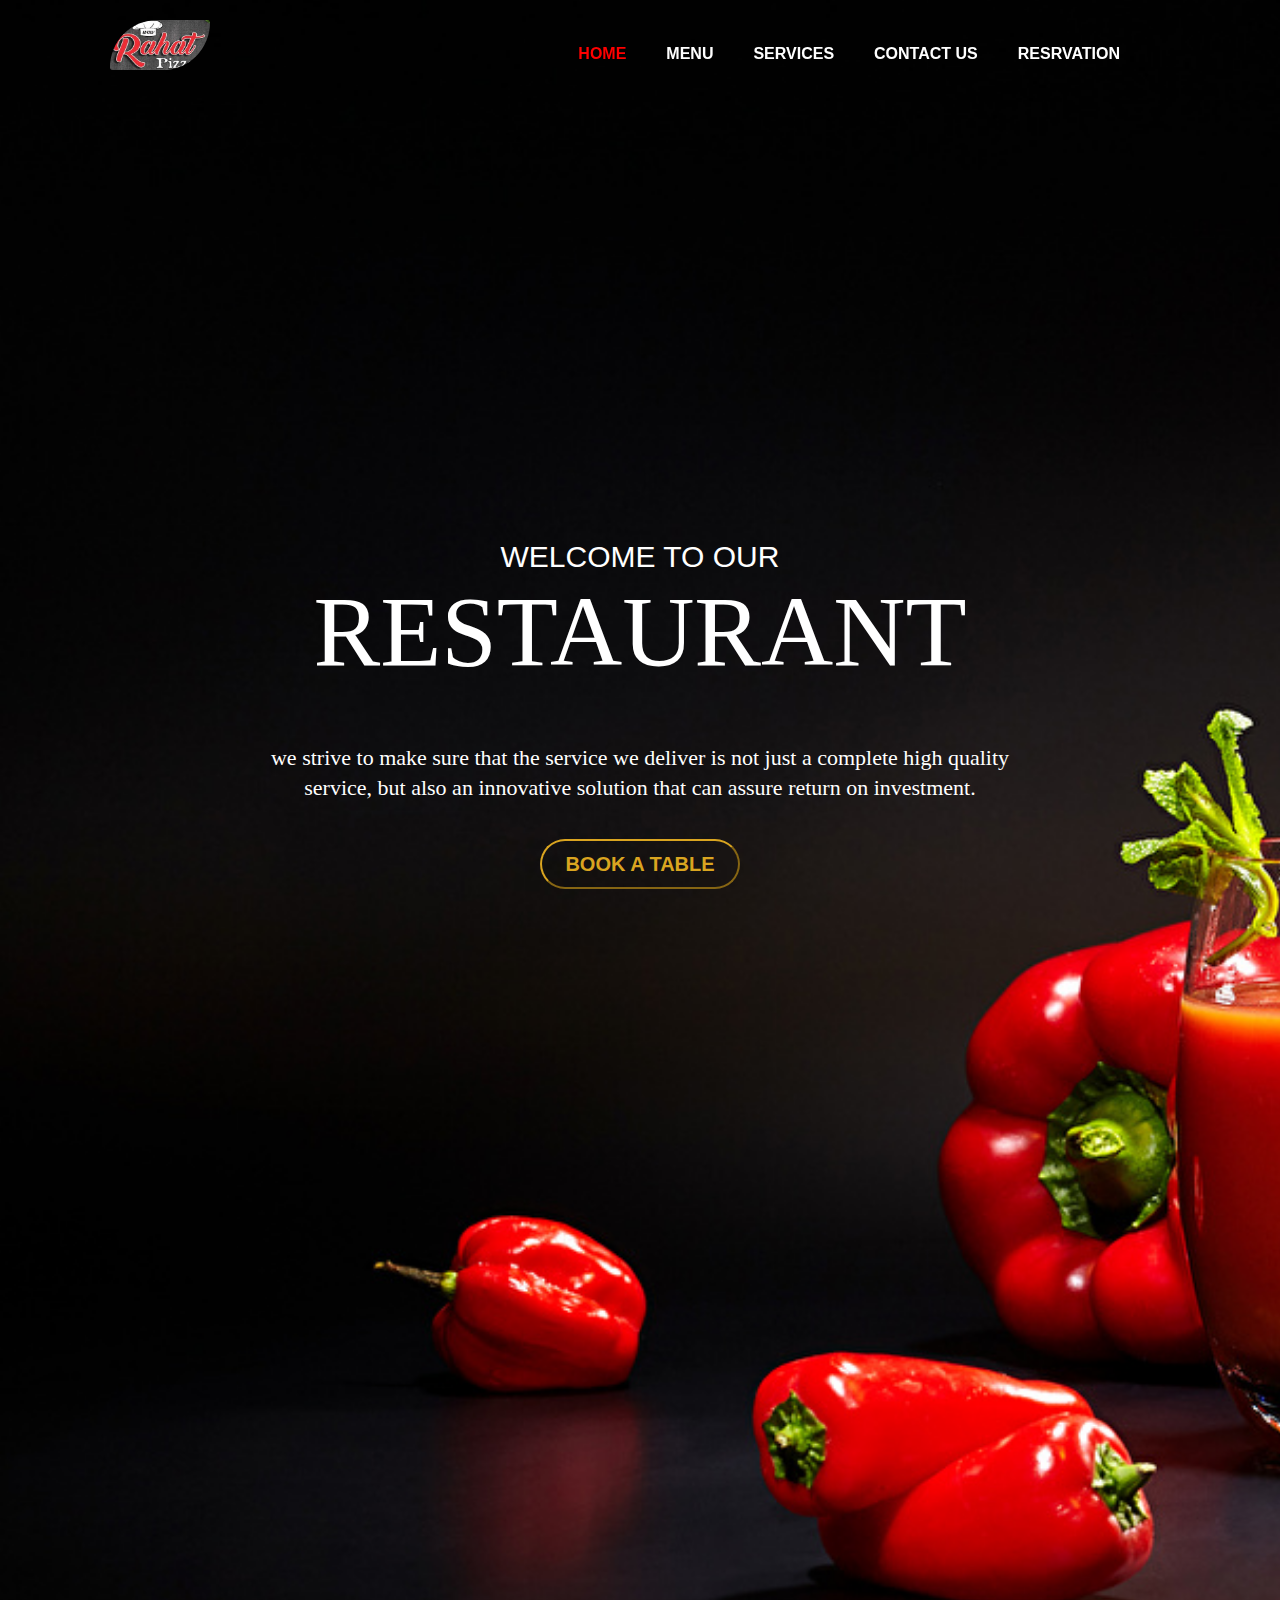
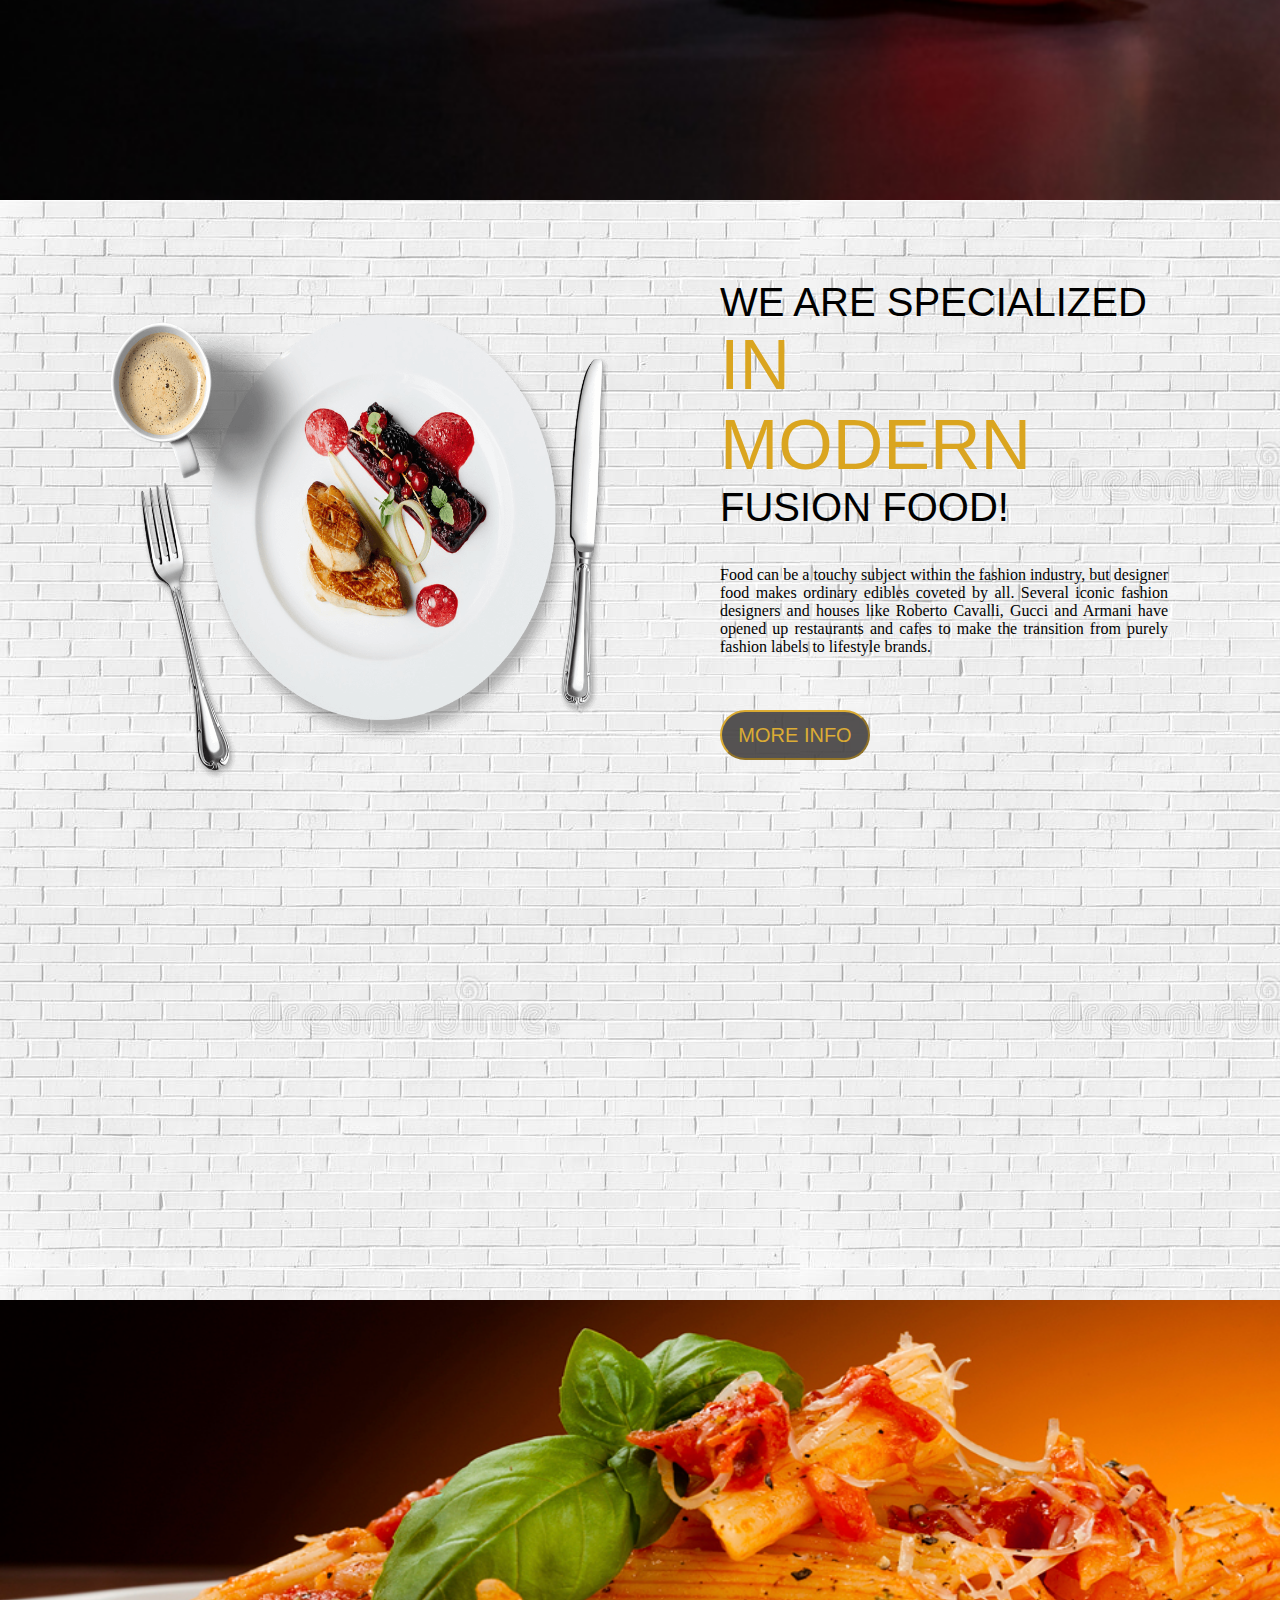
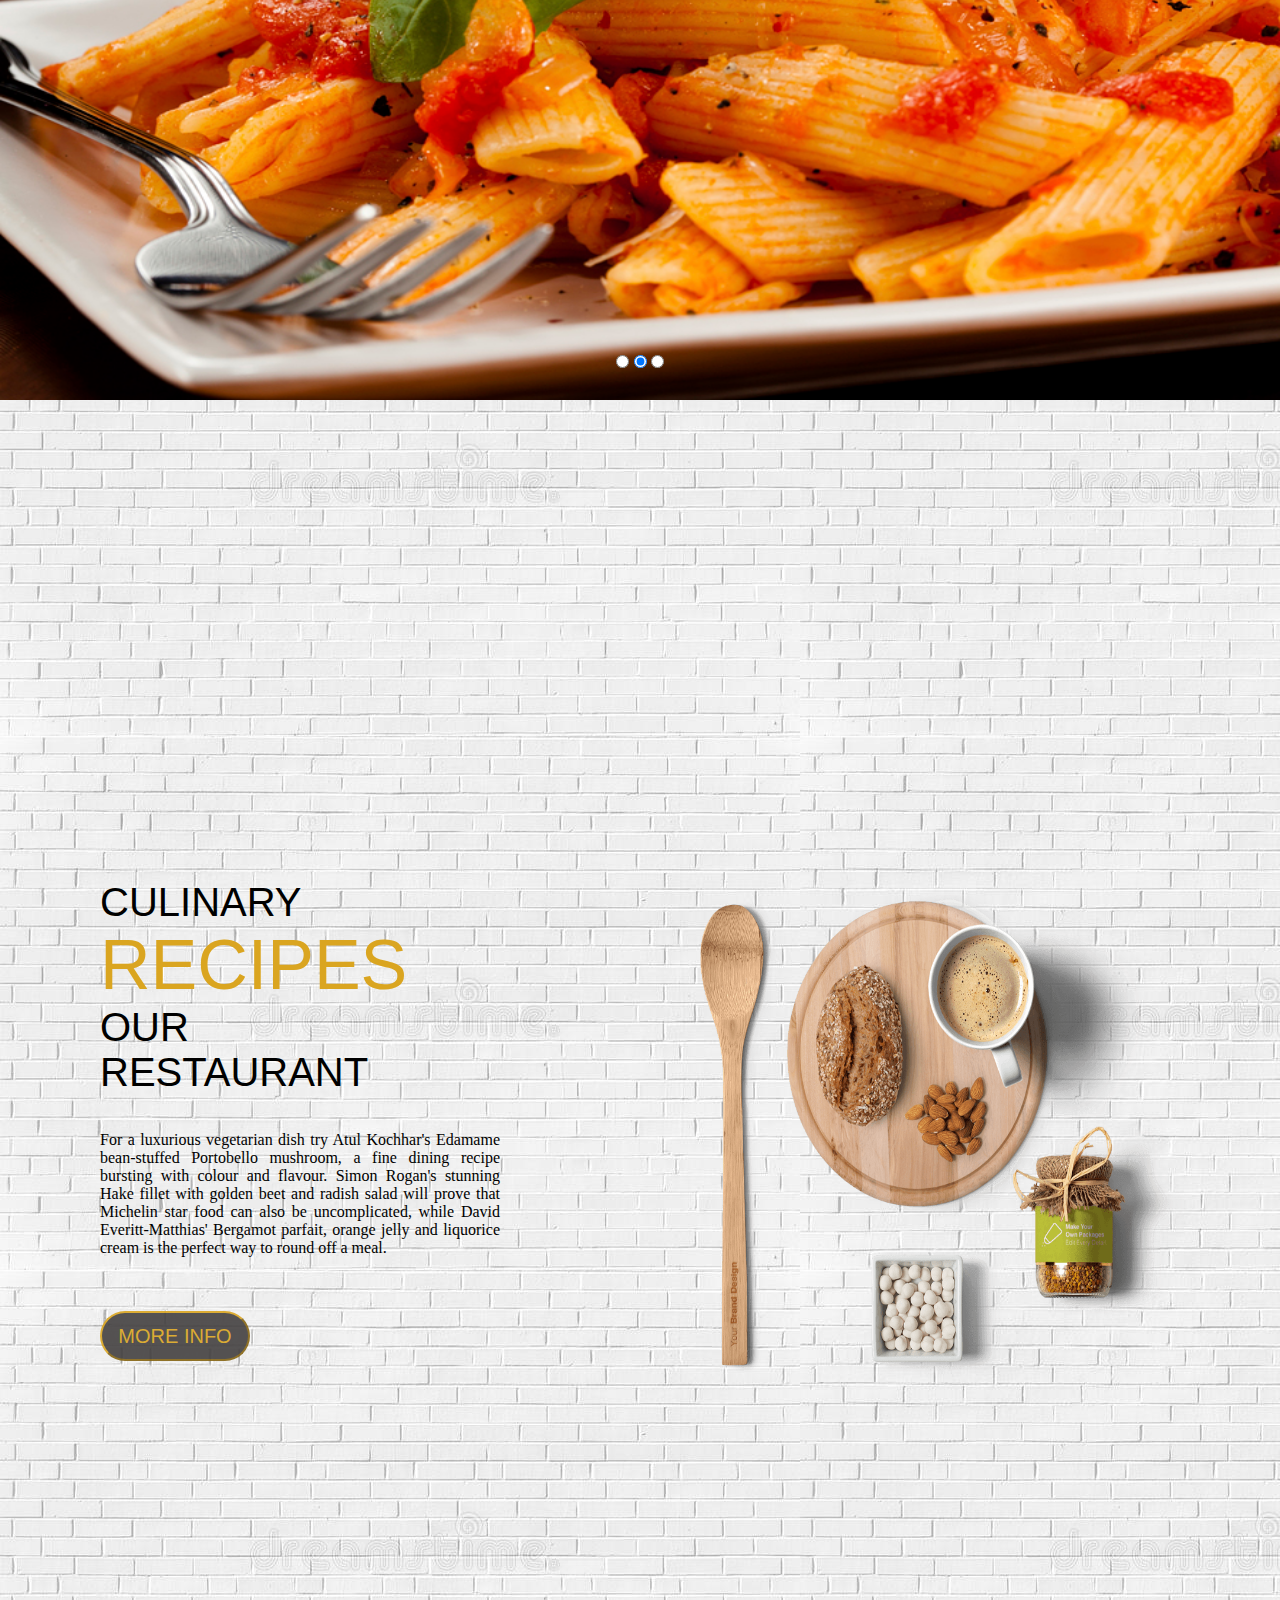
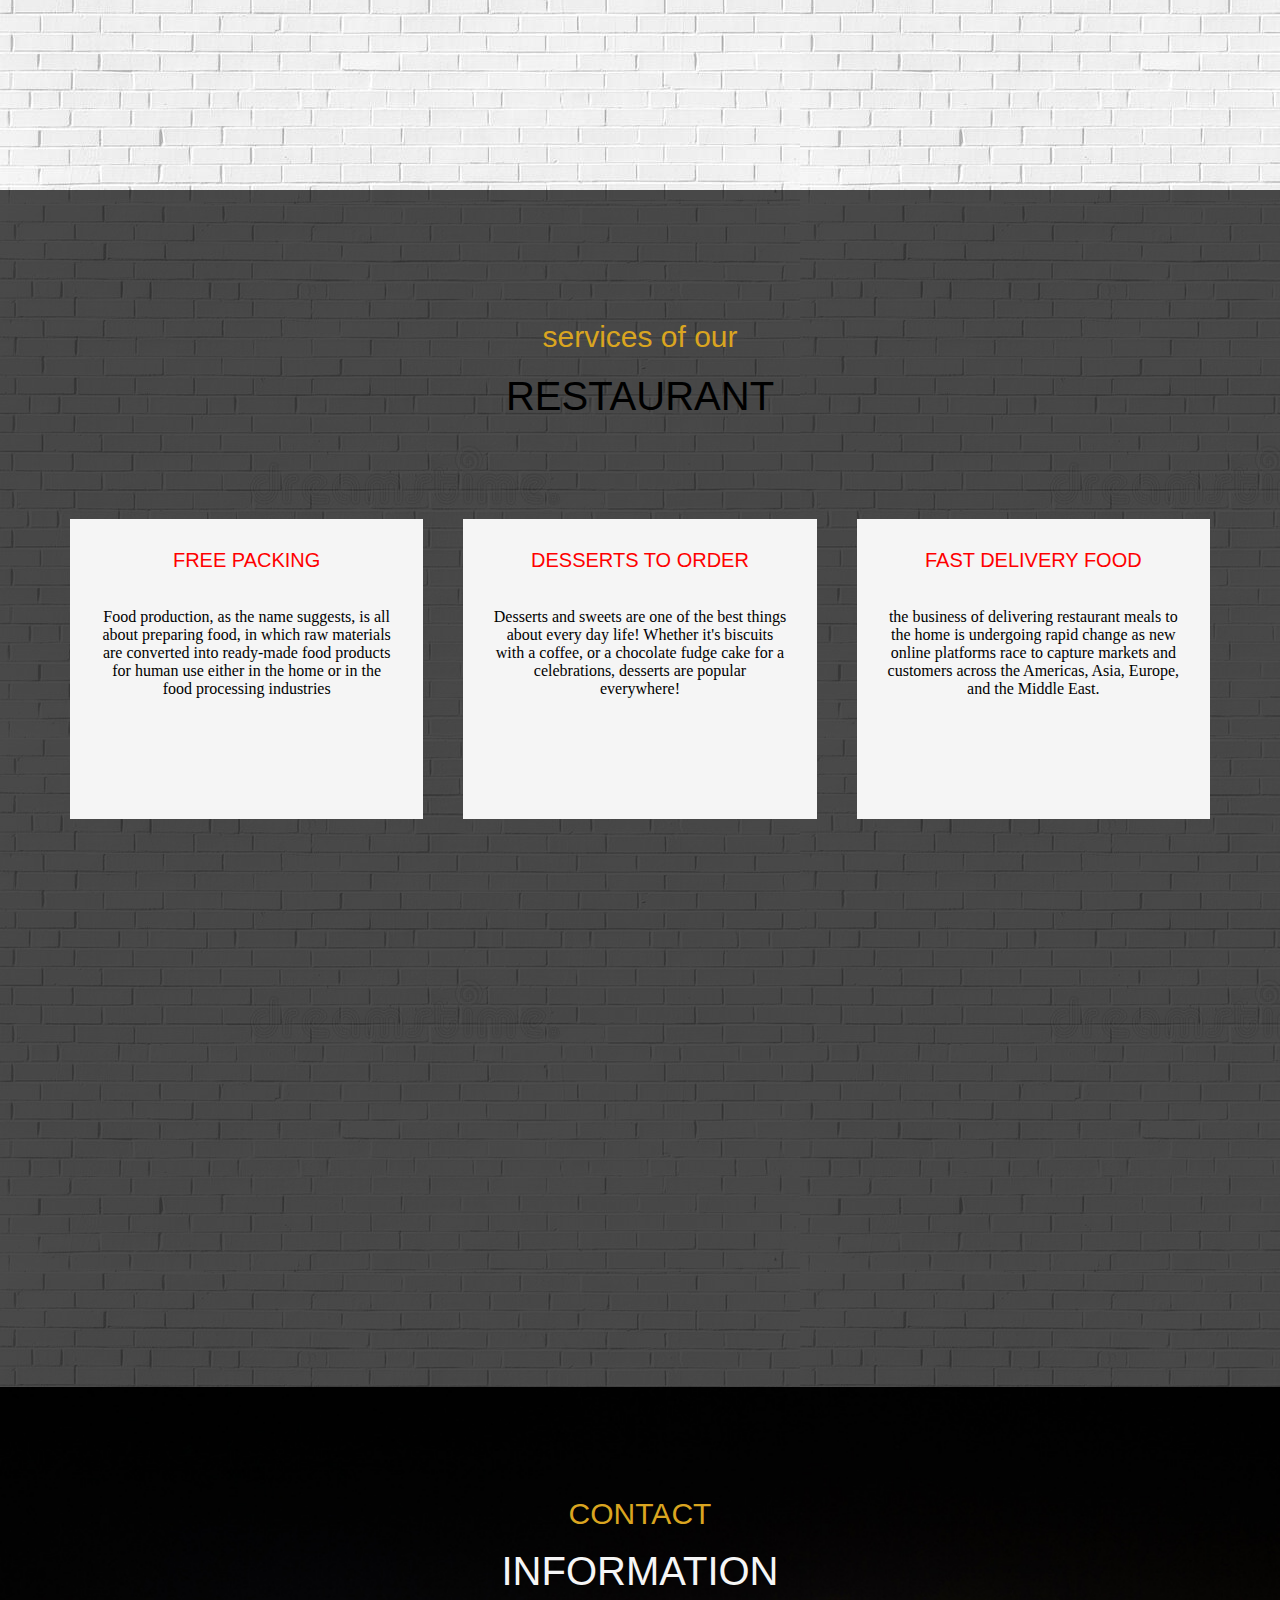
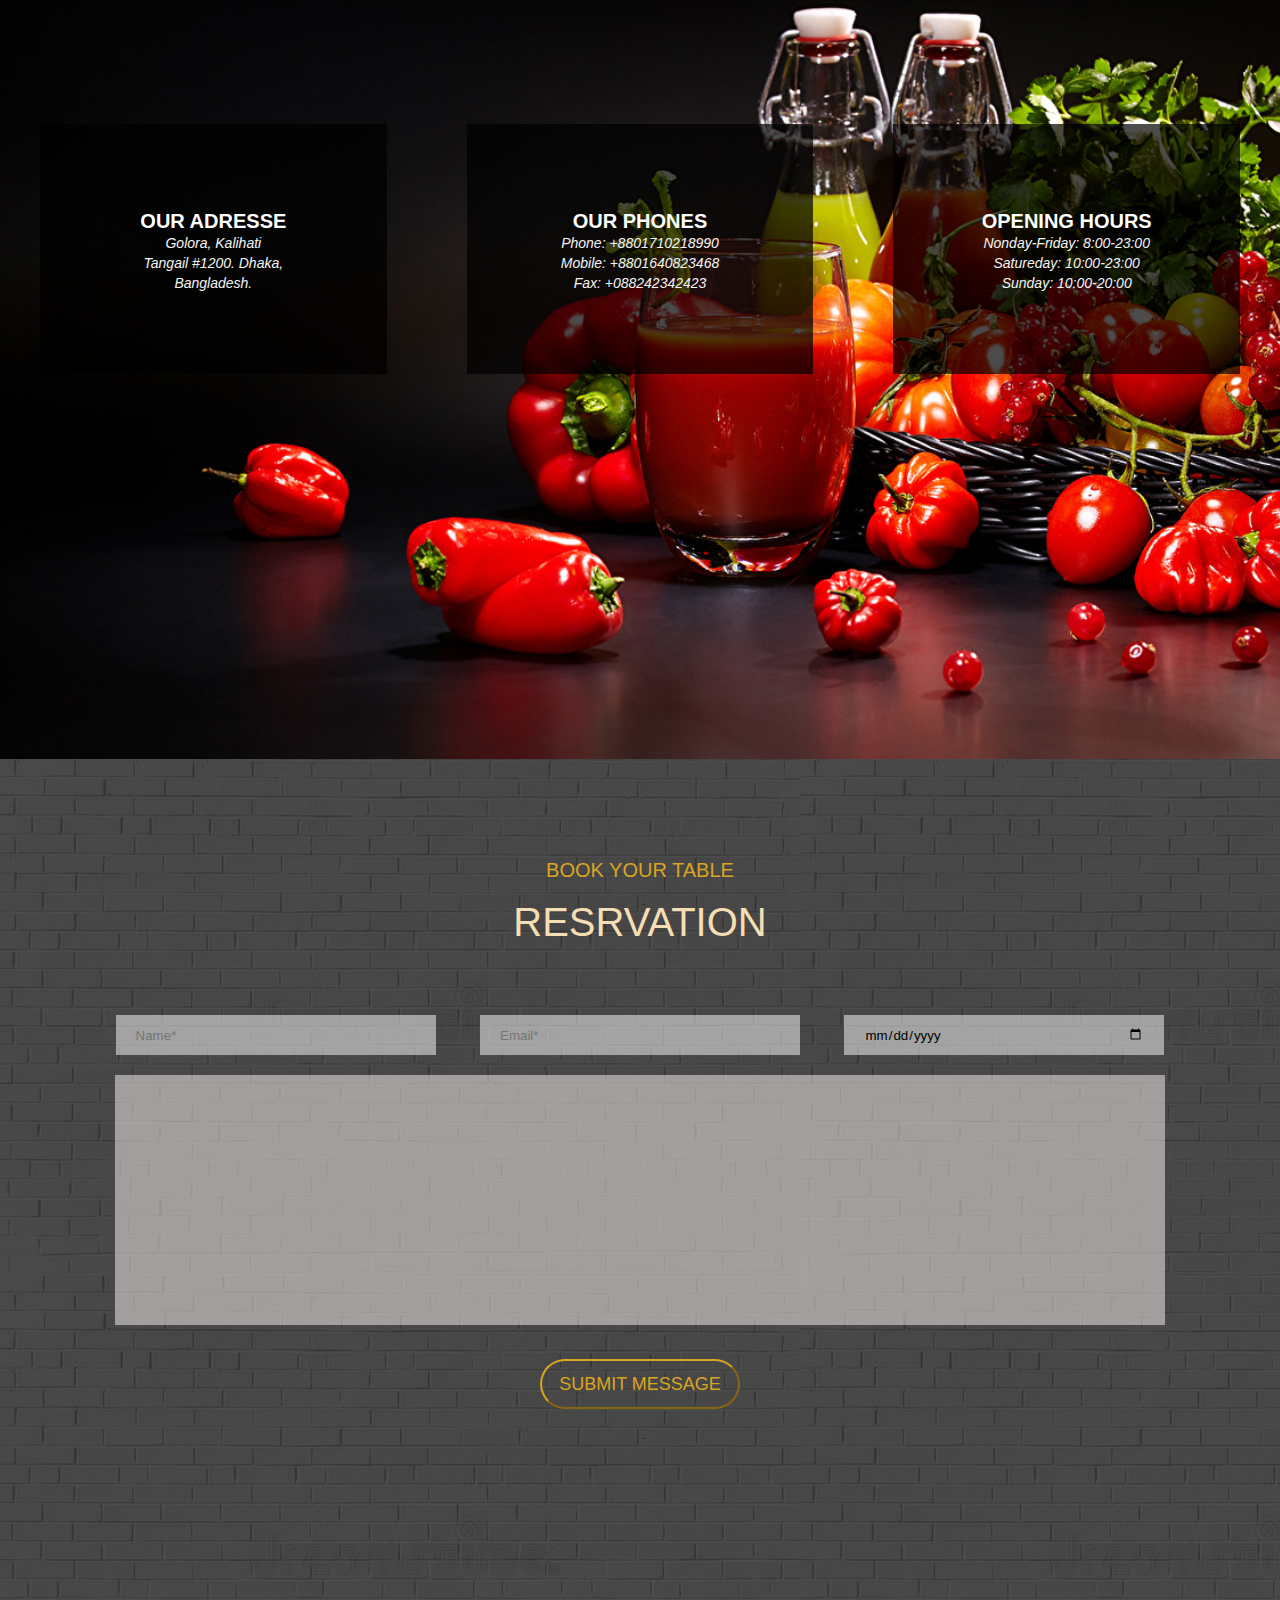
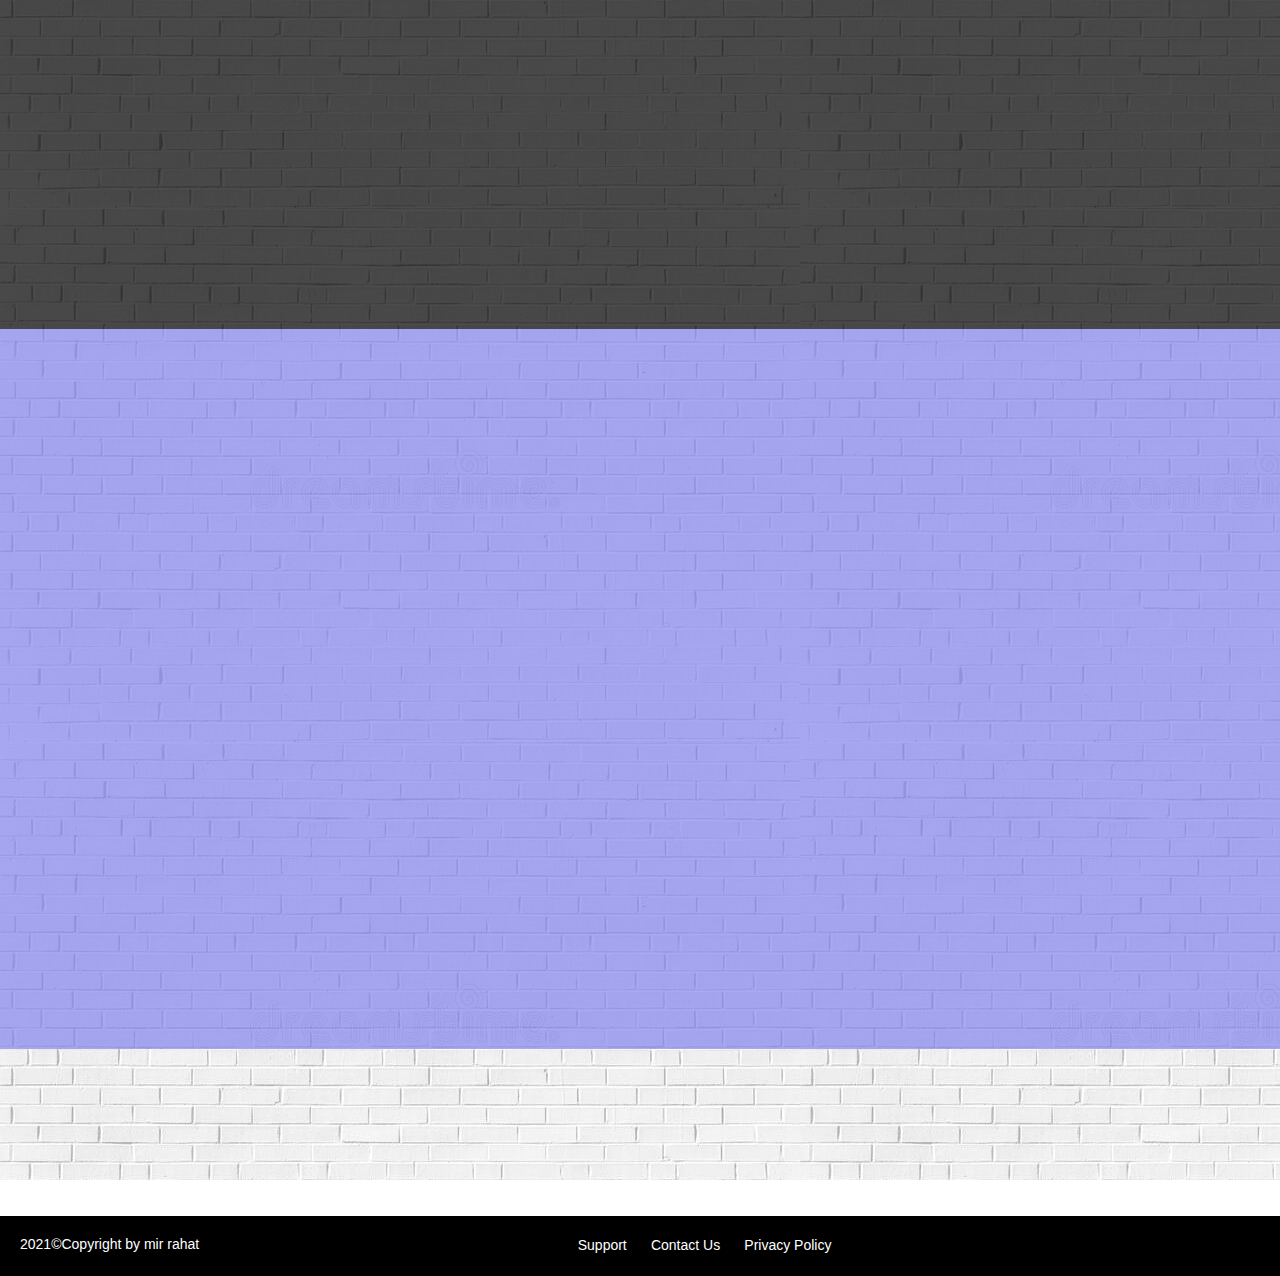
<file: index.html>
<!DOCTYPE html>
<html lang="en">
<head>
    <meta charset="UTF-8">
    <meta http-equiv="X-UA-Compatible" content="IE=edge">
    <meta name="viewport" content="width=device-width, initial-scale=1.0">
    <title>rahat restaurant-home</title>
    <link rel="icon" href="image/logo.png">
    <link href="https://fonts.googleapis.com/css2?family=Anton&display=swap" rel="stylesheet">
    <link rel="stylesheet" href="css/home.css">
    <link rel="stylesheet" href="https://pro.fontawesome.com/releases/v5.10.0/css/all.css" integrity="sha384-AYmEC3Yw5cVb3ZcuHtOA93w35dYTsvhLPVnYs9eStHfGJvOvKxVfELGroGkvsg+p" crossorigin="anonymous"/>

</head>
<body>
   
    <header>
        <a href="#"> <img id="logo" src="image/logo.png" alt=""> </a>
        <ul class="navlist">
            <li class="nav1"> <a href="index.html">HOME</a> </li>
            <li class="nav"> <a href="menu.html">MENU</a> </li>
            <li class="nav"> <a href="service.html">SERVICES</a> </li>
            <li class="nav"> <a href="contact_us.html"> CONTACT US</a> </li>
            <li class="nav"> <a href="resrvation.html">RESRVATION</a> </li>
            <li class="nav"> <i id="search"  class="fas fa-search"></i></li>
        </ul>
        
    </header>

    <div class="banner">
        <div class="context-1">
            <p class="low-title">welcome to our</p>
            <p class="high-title">restaurant</p>
            
            <br><br><br>

            <p class="paragraph">we strive to make sure that the service we deliver is not just a complete high quality <br> service, but also an innovative solution that can assure return on investment.</p>
            <br> <br>
            <button class="main-btn"><a href="#booking">BOOK A TABLE</a> <i></i></button>
        </div>

    </div>

       
<main>
    <section class="part1">

        <div class="image1">
            <img src="image/part1.webp" alt="">
        </div>

        <div class="contant1">
            <p class="mid-title">we are specialized <br>
            <big-title> in <br>modern <br></big-title>
            fusion food!</p>
            <br> <br>
            <p class="part1-dtls"> Food can be a touchy subject within the fashion industry, but designer food makes ordinary edibles coveted by all. Several iconic fashion designers and houses like Roberto Cavalli, Gucci and Armani have opened up restaurants and cafes to make the transition from purely fashion labels to lifestyle brands.</p>
            <br> <br> <br>
            <button class="body-btn"> <a href="#">more info</a> </button>
        </div>

    </section>



    <section class="part2">

        <img id= "imgs" src="image/part2_1.jpg" alt="">
        <div class="radio-btn">
            <input type="radio" name="photo" id="1"  onclick="first()">
            <input type="radio" name="photo" id="2" checked="true" onclick="mid()">
            <input type="radio" name="photo" id="3" onclick="last()">
        </div>
        




    </section>

        
    <section class="part3">
        <div class="contant3">
            <p class="mid-title">culinary <br> <big-title>recipes</big-title> <br> our <br> restaurant</p>
            <br> <br>
            <p class="part1-dtls">For a luxurious vegetarian dish try Atul Kochhar's Edamame bean-stuffed Portobello mushroom, a fine dining recipe bursting with colour and flavour. Simon Rogan's stunning Hake fillet with golden beet and radish salad will prove that Michelin star food can also be uncomplicated, while David Everitt-Matthias' Bergamot parfait, orange jelly and liquorice cream is the perfect way to round off a meal.</p>
            <br> <br> <br>
            <button class="body-btn"><a href="#">more info</a></button>

        </div>

        <div class="image3">
            <img src="image/part3.webp" alt="">

        </div>
       



    </section>






    <section class="part4">
      <div class="title4"><p class="para4">services of our</p><P class="mid-title extra4" >  restaurant</p>
      </div>  
      <div class="card4">
          <div class="card4_1">
            <i></i>
            <p class="card_p_title">free packing</p>
            <br> <br>
            <p class="card_p_dis">Food production, as the name suggests, is all about preparing food, in which raw materials are converted into ready-made food products for human use either in the home or in the food processing industries</p>

          </div>
          <div class="card4_2">
            <i></i>
            <p class="card_p_title" >desserts to order</p>
            <br> <br>
            <p class="card_p_dis">Desserts and sweets are one of the best things about every day life! Whether it's biscuits with a coffee, or a chocolate fudge cake for a celebrations, desserts are popular everywhere!</p>

          </div>
          <div class="card4_3">
            <i></i>
            <p class="card_p_title">fast delivery food</p>
            <br> <br>
            <p class="card_p_dis">the business of delivering restaurant meals to the home is undergoing rapid change as new online platforms race to capture markets and customers across the Americas, Asia, Europe, and the Middle East.</p>

          </div>
      </div>

    </section>

    <section class="part5">
        <div class="parag">
            <p class="mid-p">contact</p> <br>
            <p class="big-p">information</p>
        </div>
        
        <div class="card">
            <div class="card1">
                <a href="#map"  id="ilogo"><i class="fas fa-map-marker-alt fa-2x"></i> </a>
                <br> <br> 
                <h5 class="title-add">our adresse</h5>
                
                <address>
                    golora, kalihati <br> Tangail #1200. dhaka, <br>  bangladesh.
                
                </address>
            </div>
            
            <div class="card1">
                <a href="tel:01710218990" id="ilogo"><i class="fas fa-phone-alt fa-2x"></i></a>
                <br> <br>
                <h5  class="title-add">our phones</h5>
                <address>
                   phone: +8801710218990 <br>
                   mobile: +8801640823468 <br>
                   fax: +088242342423
                
                </address>
            </div>
            <div class="card1">
                <span id="ilogo"><i class="far fa-clock fa-2x"></i></span>
                <br> <br>
                <h5 class="title-add">opening hours</h5>
                <address>
                   nonday-friday: 8:00-23:00 <br>
                   satureday: 10:00-23:00 <br>
                   sunday: 10:00-20:00
                </address>
            </div>
        </div>
        
        


    </section>

    <section class="part-contact1">
        <form id="booking" action="mailto:mirrahat00@gmail.com" method="POST">
            <p class="card_p_title extrac1">  book your table </p> 
            <br> 
            <p class="mid-title resrvation"> resrvation</p>
            <div class="froms-name">
                <input type="text" placeholder="Name*" name="name" id="mess" required>
                <input type="text" placeholder="Email*" name="Email" id="mess" required>
                <input type="date" placeholder="date*" name="date" id="mess" required>
            </div>
            <div class="messages">
                <textarea type="text" placeholder="Message" name="Message" id="messag"> </textarea>
            </div>
            <button class="ms-btn">submit message</button>
        </form>
    </section>
    <section class="map">
        <iframe id="map" src="https://www.google.com/maps/embed?pb=!1m18!1m12!1m3!1d116419.82704438637!2d89.91449340035037!3d24.237595534655988!2m3!1f0!2f0!3f0!3m2!1i1024!2i768!4f13.1!3m3!1m2!1s0x39fdfbe3d271b363%3A0x8a0d420f347f7c7c!2sTangail!5e0!3m2!1sen!2sbd!4v1623594011050!5m2!1sen!2sbd"  style="border:0;" allowfullscreen="" loading="lazy"></iframe>

    </section>


</main>




<footer>
    <div class="copy">
       <p>2021&copy;Copyright by mir rahat </p> 
    </div>
    <div class="support">
        <ul class="foot">
            <li class="foo"><a href="#">Support</a></li> |
            <li class="foo"><a href="#">Contact Us</a></li> |
            <li class="foo"><a href="#">Privacy Policy</a></li>
        </ul>
    </div>
    <div class="social">
        <a href="#"><i id="instagram" class="fab fa-instagram-square "></i></a>
        <a href="http://facebook.com/mir.rahat.98" target="_blank"><i id="facebook" class="fab fa-facebook-square "> </i></a>
        <a href="https://github.com/Rahat-0" target="_blank"><i id="twitter" class="fab fa-github-square " ></i></a>
        <a href="https://www.linkedin.com/in/mir-rahat-6ab899209/" target="_blank"><i id="linkedin" class="fab fa-linkedin "></i></a>
        <a href="mailto:mirrahat00@gamil.com" target="_blank"><i id="email" class="fas fa-envelope-square "></i></a>

    </div>
</footer>



    <script src="js/home.js"></script>
</body>
</html>
</file>
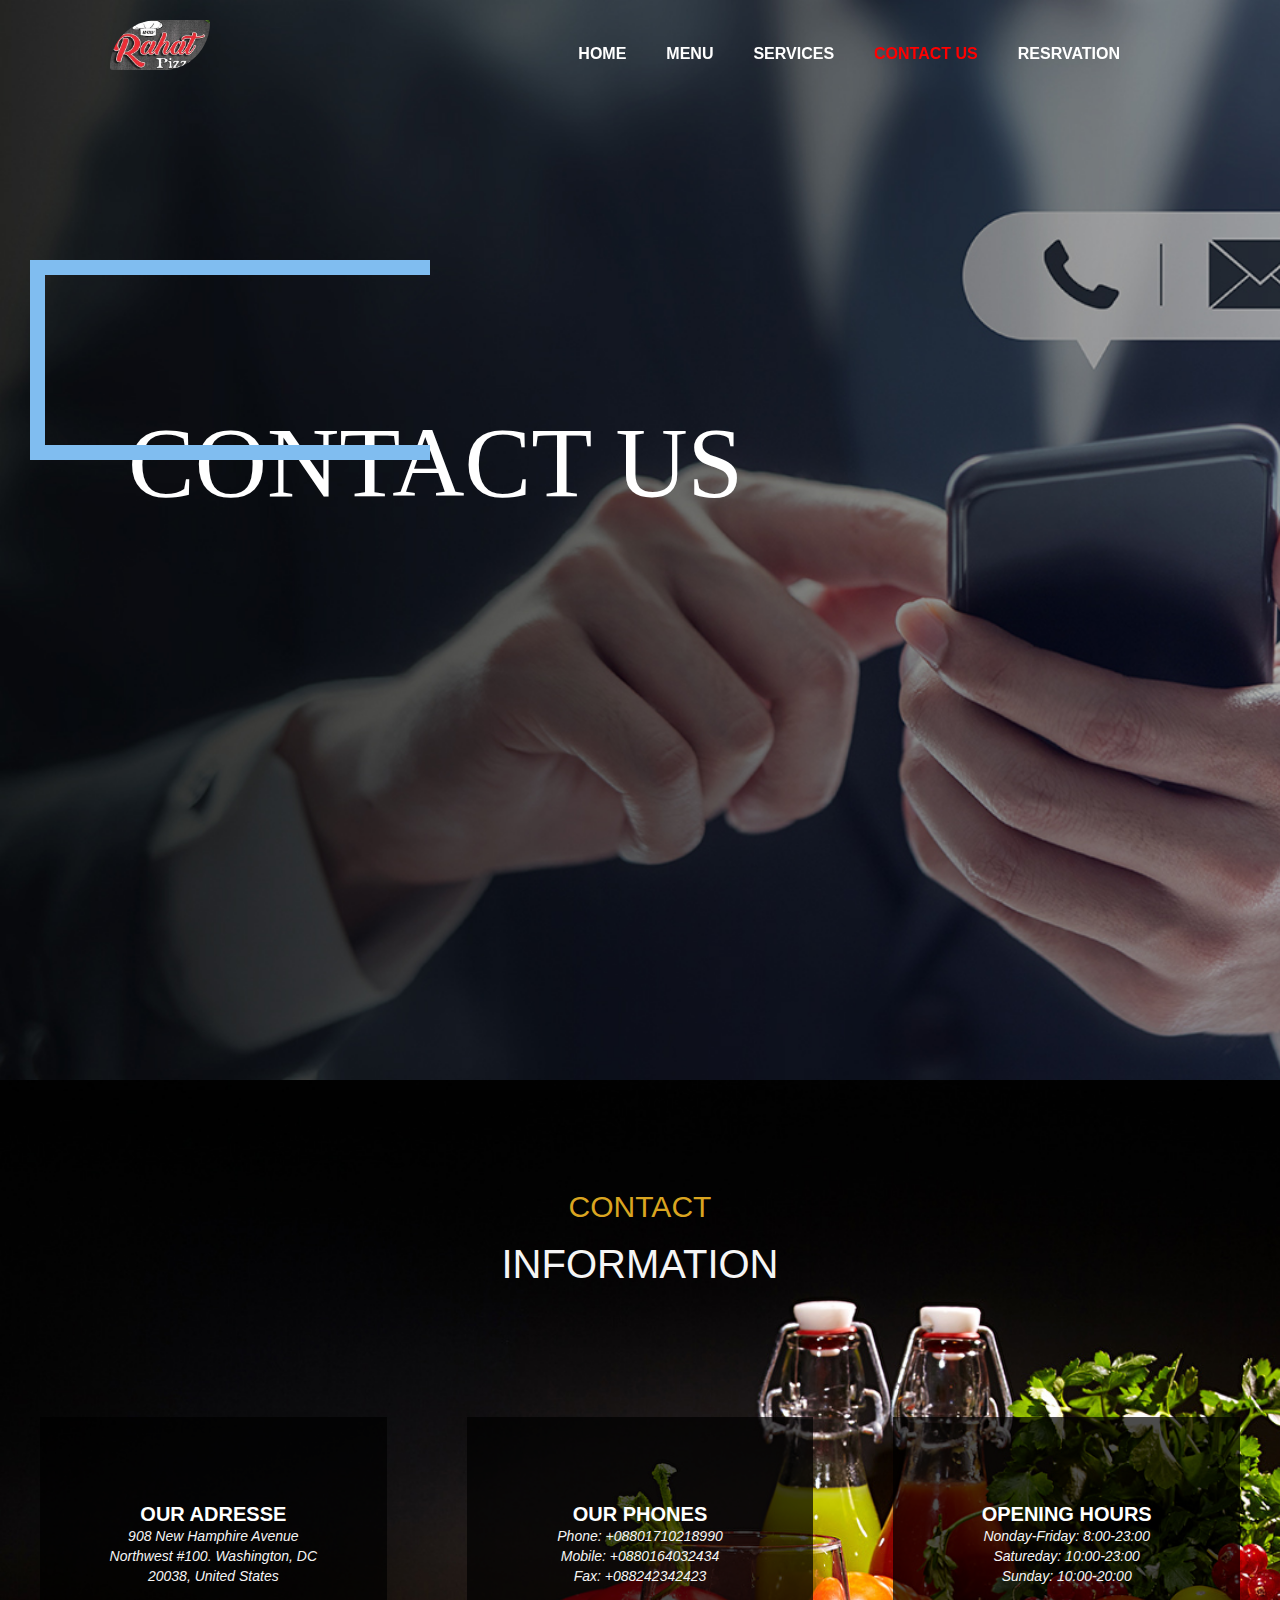
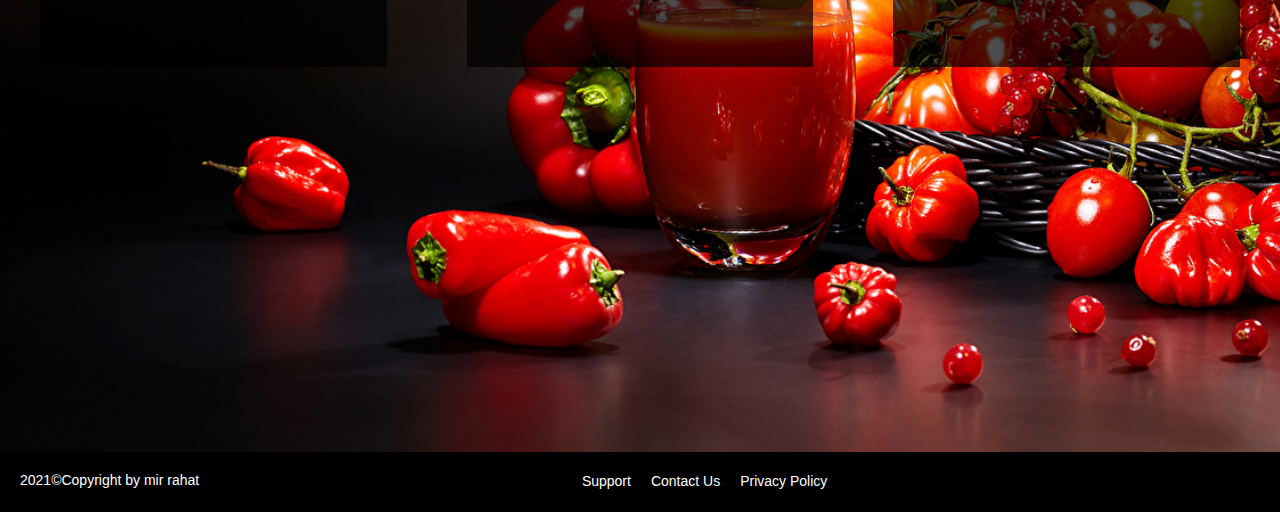
<file: contact_us.html>
<!DOCTYPE html>
<html lang="en">
<head>
    <meta charset="UTF-8">
    <meta http-equiv="X-UA-Compatible" content="IE=edge">
    <meta name="viewport" content="width=device-width, initial-scale=1.0">
    <title>rahat restaurant-contact us</title>
    <link rel="stylesheet" href="css/home.css">
    <link rel="stylesheet" href="css/contact_us.css">
    <link rel="stylesheet" href="https://pro.fontawesome.com/releases/v5.10.0/css/all.css" integrity="sha384-AYmEC3Yw5cVb3ZcuHtOA93w35dYTsvhLPVnYs9eStHfGJvOvKxVfELGroGkvsg+p" crossorigin="anonymous"/>

</head>
<body>
   
    <header>
        <a href="#"> <img id="logo" src="image/logo.png" alt=""> </a>
        <ul class="navlist">
            <li class="nav"> <a href="index.html">HOME</a> </li>
            <li class="nav"> <a href="menu.html">MENU</a> </li>
            <li class="nav"> <a href="service.html">SERVICES</a> </li>
            <li class="nav1"> <a href="contact_us.html"> CONTACT US</a> </li>
            <li class="nav"> <a href="resrvation.html">RESRVATION</a> </li>
            <li class="nav"> <i id="search"  class="fas fa-search"></i></li>
        </ul>
        
    </header>

    <div class="banner">
        <div class="context-1">
            <p class="low-title"></p>
            <p class="high-title">contact us</p>
            <span class="box">

            </span>
        
        </div>

    </div>

       
<main-contact>
    <section class="part5">
        <div class="parag">
            <p class="mid-p">contact</p> <br>
            <p class="big-p">information</p>
        </div>
        
        <div class="card">
            <div class="card1">
                <span id="ilogo"><i class="fas fa-map-marker-alt fa-2x"></i></span>
                <br> <br> 
                <h5 class="title-add">our adresse</h5>
                <address>
                    908 New Hamphire avenue <br> northwest #100. washington, DC <br> 20038, united states
                
                </address>
            </div>
            <div class="card1">
                <span id="ilogo"><i class="fas fa-phone-alt fa-2x"></i></span>
                <br> <br>
                <h5  class="title-add">our phones</h5>
                <address>
                   phone: +08801710218990 <br>
                   mobile: +0880164032434 <br>
                   fax: +088242342423
                
                </address>
            </div>
            <div class="card1">
                <span id="ilogo"><i class="far fa-clock fa-2x"></i></span>
                <br> <br>
                <h5 class="title-add">opening hours</h5>
                <address>
                   nonday-friday: 8:00-23:00 <br>
                   satureday: 10:00-23:00 <br>
                   sunday: 10:00-20:00
                </address>
            </div>
        </div>
        
        


    </section>


</main-contact>




<footer>
    <div class="copy">
       <p>2021&copy;Copyright by mir rahat </p> 
    </div>
    <div class="support">
        <ul class="foot">
            <li class="foo"><a href="#">Support</a></li>
            <li class="foo"><a href="#">Contact Us</a></li>
            <li class="foo"><a href="#">Privacy Policy</a></li>
        </ul>
    </div>
    <div class="social">
        <a href="#"><i id="instagram" class="fab fa-instagram-square "></i></a>
        <a href="http://facebook.com/mir.rahat.98" target="_blank"><i id="facebook" class="fab fa-facebook-square "> </i></a>
        <a href="https://github.com/Rahat-0" target="_blank"><i id="twitter" class="fab fa-github-square " ></i></a>
        <a href="https://www.linkedin.com/in/mir-rahat-6ab899209/" target="_blank"><i id="linkedin" class="fab fa-linkedin "></i></a>
        <a href="mailto:mirrahat00@gamil.com" target="_blank"><i id="email" class="fas fa-envelope-square "></i></a>


    </div>
</footer>



    <script src="js/home.js"></script>
</body>
</html>
</file>
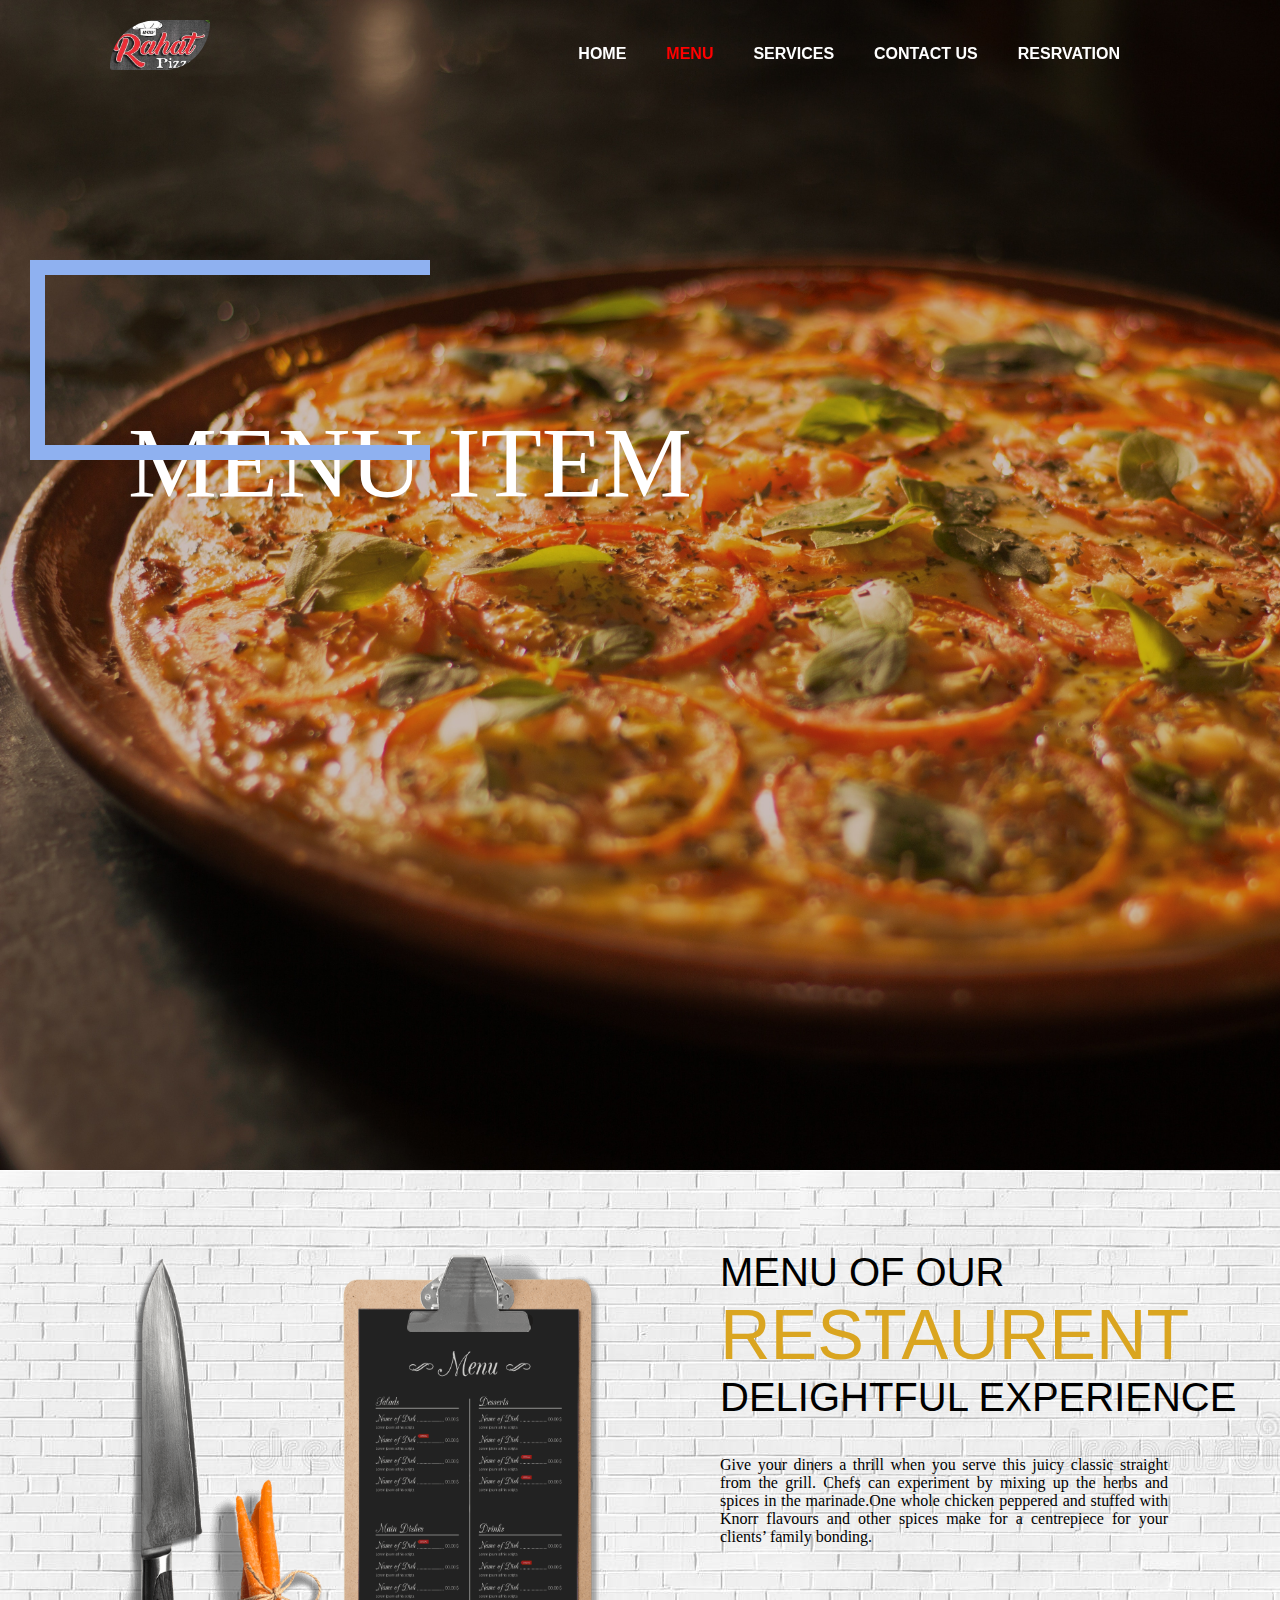
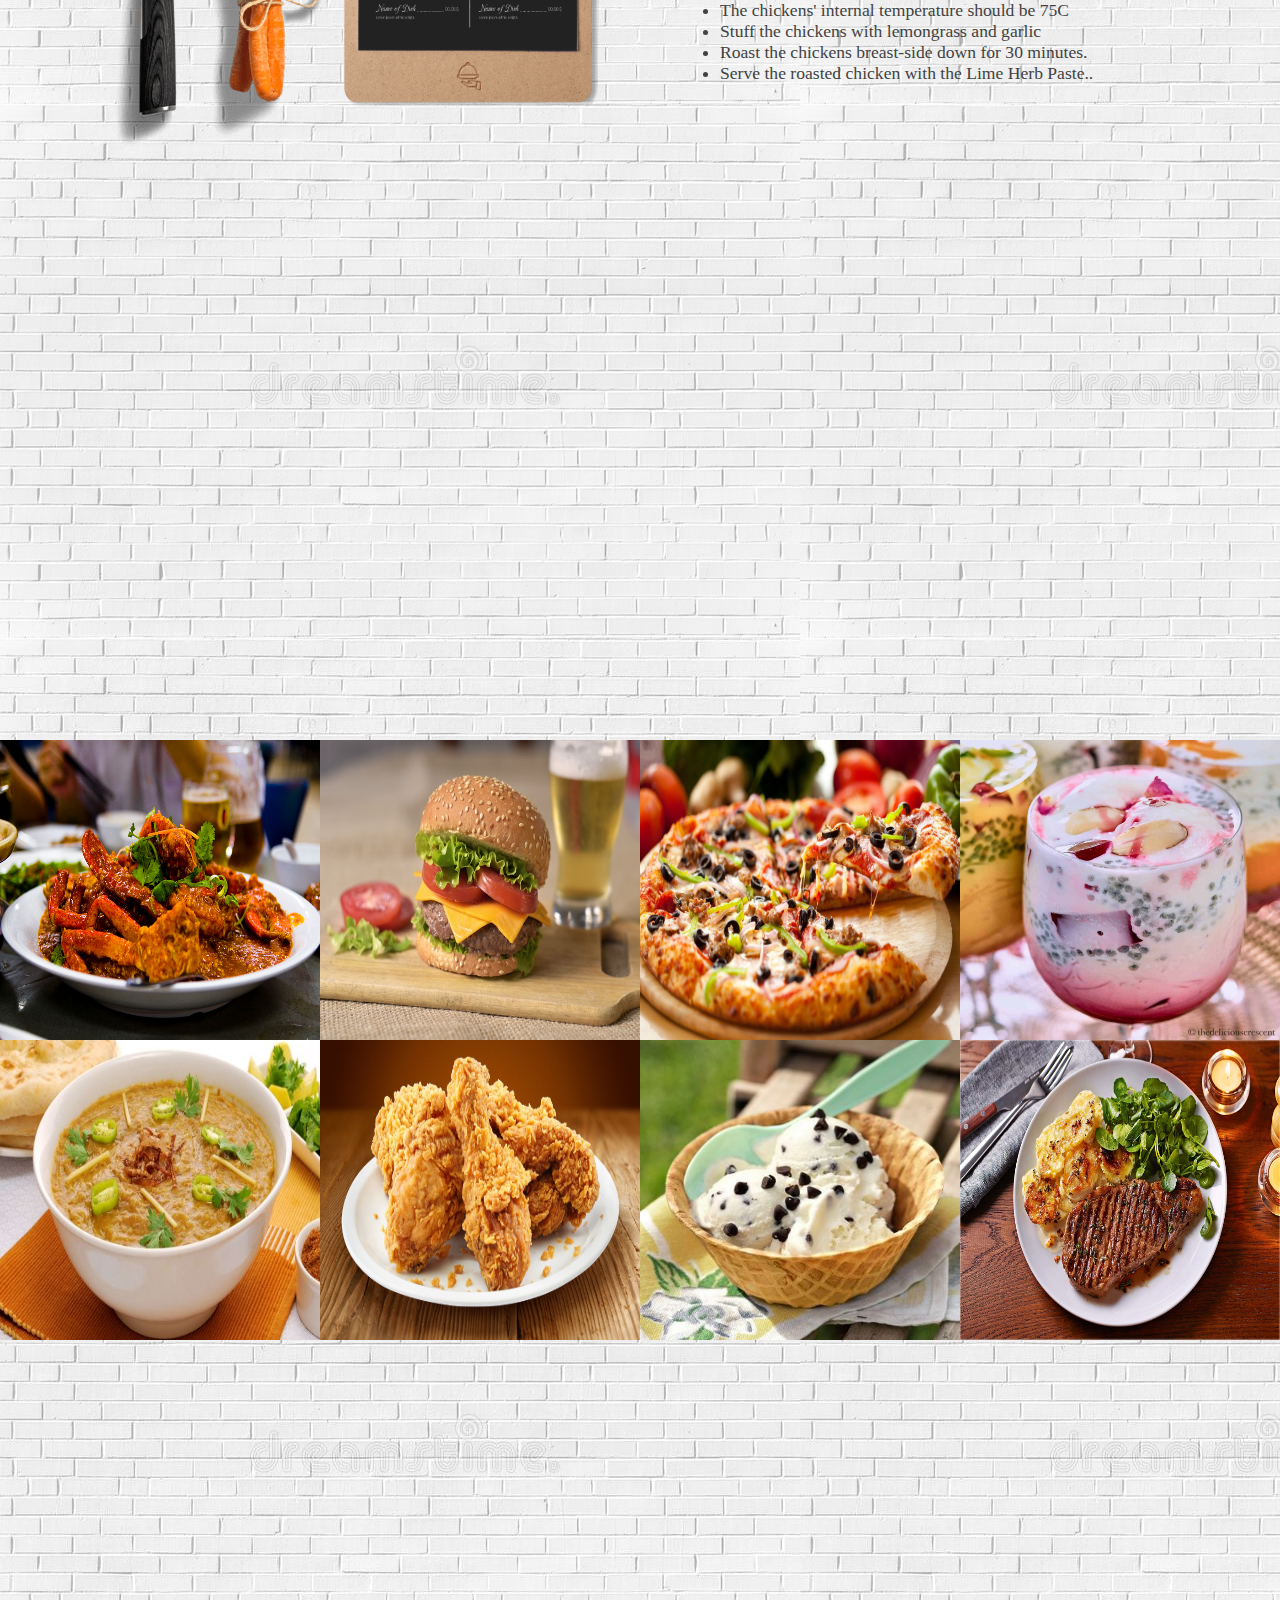
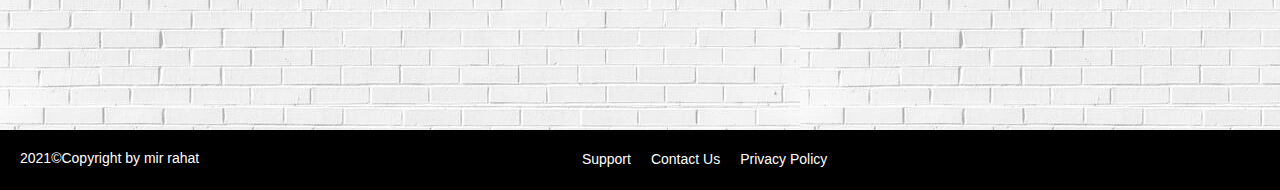
<file: menu.html>
<!DOCTYPE html>
<html lang="en">
<head>
    <meta charset="UTF-8">
    <meta http-equiv="X-UA-Compatible" content="IE=edge">
    <meta name="viewport" content="width=device-width, initial-scale=1.0">
    <title>rahat restaurant-menu</title>
    <link rel="stylesheet" href="css/home.css">
    <link rel="stylesheet" href="css/menu.css">
    <link rel="stylesheet" href="https://pro.fontawesome.com/releases/v5.10.0/css/all.css" integrity="sha384-AYmEC3Yw5cVb3ZcuHtOA93w35dYTsvhLPVnYs9eStHfGJvOvKxVfELGroGkvsg+p" crossorigin="anonymous"/>

</head>
<body>
   
    <header>
        <a href="#"> <img id="logo" src="image/logo.png" alt=""> </a>
        <ul class="navlist">
            <li class="nav"> <a href="index.html">HOME</a> </li>
            <li class="nav1"> <a href="menu.html">MENU</a> </li>
            <li class="nav"> <a href="service.html">SERVICES</a> </li>
            <li class="nav"> <a href="contact_us.html"> CONTACT US</a> </li>
            <li class="nav"> <a href="resrvation.html">RESRVATION</a> </li>
            <li class="nav"> <i id="search"  class="fas fa-search"></i></li>
        </ul>
        
    </header>

    <div class="banner">
        <div class="context-1">
            <p class="low-title"></p>
            <p class="high-title">menu item</p>
            
            <span class="box">

            </span>
        </div>

    </div>

       
<main-menu>
    <section class="part1">

        <div class="image1">
            <img src="image/menu-1.png" alt="">
        </div>

        <div class="contant1">
            <p class="mid-title">MENU OF OUR <br>
            <big-title> restaurent <br></big-title>
            DELIGHTFUL EXPERIENCE</p>
            <br> <br>
            <p class="part1-dtls"> Give your diners a thrill when you serve this juicy classic straight from the grill. Chefs can experiment by mixing up the herbs and spices in the marinade.One whole chicken peppered and stuffed with Knorr flavours and other spices make for a centrepiece for your clients’ family bonding.</p>
            <br> <br> <br>
            <ul>
                <li>The chickens' internal temperature should be 75C</li>
                <li>Stuff the chickens with lemongrass and garlic</li>
                <li>Roast the chickens breast-side down for 30 minutes.</li>
                <li>Serve the roasted chicken with the Lime Herb Paste..</li>

            </ul>
        </div>

    </section>
    <section class="photos">




        <div class="items">
            <a href=""><img id="img1" src="image/item1.jpg" alt=""></a>
            <div class="titles">
                <h2>crab</h2>
                <p>Mud crab is an iconic Northern Territory delicacy. The body and claws are full of moist meat.</p>
            </div>
        </div>

        <div class="items">
            <a href=""><img id="img1" src="image/menu-2.jpg" alt=""></a>
            <div class="titles">
                <h2>burger</h2>
                <p>PBURGER WEEK TAKES OVER PRESTONSBURG</p>
            </div>
        </div>

        <div class="items">
            <a href=""><img id="img1" src="image/menu-3.jpg" alt=""></a>
            <div class="titles">
                <h2>pizza</h2>
                <p>Yearning for a cheesy delight? Then we have an easy cheesy recipe to add soul to your weekend.</p>
            </div>
        </div>


        <div class="items">
            <a href=""><img id="img1" src="image/menu-4.jpg" alt=""></a>
            <div class="titles">
                <h2>falooda</h2>
                <p>Falooda is the ultimate Indian summertime treat. Cool and refreshing.</p>
            </div>
        </div>
    </section>
        

    <section class="photos heights">




        <div class="items">
            <a href=""><img id="img1" src="image/menu-5.jpg" alt=""></a>
            <div class="titles">
                <h2>haleem</h2>
                <p>About Haleem Recipe | Haleem Recipe: Haleem is a rich mutton stew, popular in the Middle East.</p>
            </div>
        </div>

        <div class="items">
            <a href=""><img id="img1" src="image/menu-6.jpg" alt=""></a>
            <div class="titles">
                <h2>fried chicken</h2>
                <p>Crispy, juicy and perfectly seasoned, this really is the best fried chicken recipe, ever.</p>
            </div>
        </div>

        <div class="items">
            <a href=""><img id="img1" src="image/menu-7.jpg" alt=""></a>
            <div class="titles">
                <h2>ice cream</h2>
                <p>No-churn Indian Butterscotch Ice Cream with swirls of crunchy praline is made with only.</p>
            </div>
        </div>


        <div class="items">
            <a href=""><img id="img1" src="image/menu-8.jpg" alt=""></a>
            <div class="titles">
                <h2>steak</h2>
                <p>Stay in and bring the steakhouse to you. It's easier than you think to make a juicy.</p>
            </div>
        </div>
    </section>


        <!-- <div class="photo1">
           

            <a href=""><img id="img1" src="../image/part1.png" alt=""></a>
            <a href=""><img id="img1" src="../image/part3.png" alt=""></a>
            <a href=""><img id="img1" src="../image/background3.jpg" alt=""></a>
            <a href=""><img id="img1" src="../image/homepage background_2.jpg" alt=""></a>
        </div>
        <div class="photo2">
            <a href=""><img id="img2" src="../image/homepage background_3.jpg" alt=""></a>
            <a href=""><img id="img2" src="../image/part2_1.jpg" alt=""></a>
            <a href=""><img id="img2" src="../image/menu-1.png" alt=""></a>
            <a href=""><img id="img2" src="../image/homepage background_4.jpg" alt=""></a>
        </div> -->
    




</main-menu>




<footer>
    <div class="copy">
       <p>2021&copy;Copyright by mir rahat </p> 
    </div>
    <div class="support">
        <ul class="foot">
            <li class="foo"><a href="#">Support</a></li>
            <li class="foo"><a href="#">Contact Us</a></li>
            <li class="foo"><a href="#">Privacy Policy</a></li>
        </ul>
    </div>
    <div class="social">
        <a href="#"><i id="instagram" class="fab fa-instagram-square "></i></a>
        <a href="http://facebook.com/mir.rahat.98" target="_blank"><i id="facebook" class="fab fa-facebook-square "> </i></a>
        <a href="https://github.com/Rahat-0" target="_blank"><i id="twitter" class="fab fa-github-square " ></i></a>
        <a href="https://www.linkedin.com/in/mir-rahat-6ab899209/" target="_blank"><i id="linkedin" class="fab fa-linkedin "></i></a>
        <a href="mailto:mirrahat00@gamil.com" target="_blank"><i id="email" class="fas fa-envelope-square "></i></a>

    </div>
</footer>



    <script src="js/home.js"></script>
</body>
</html>
</file>
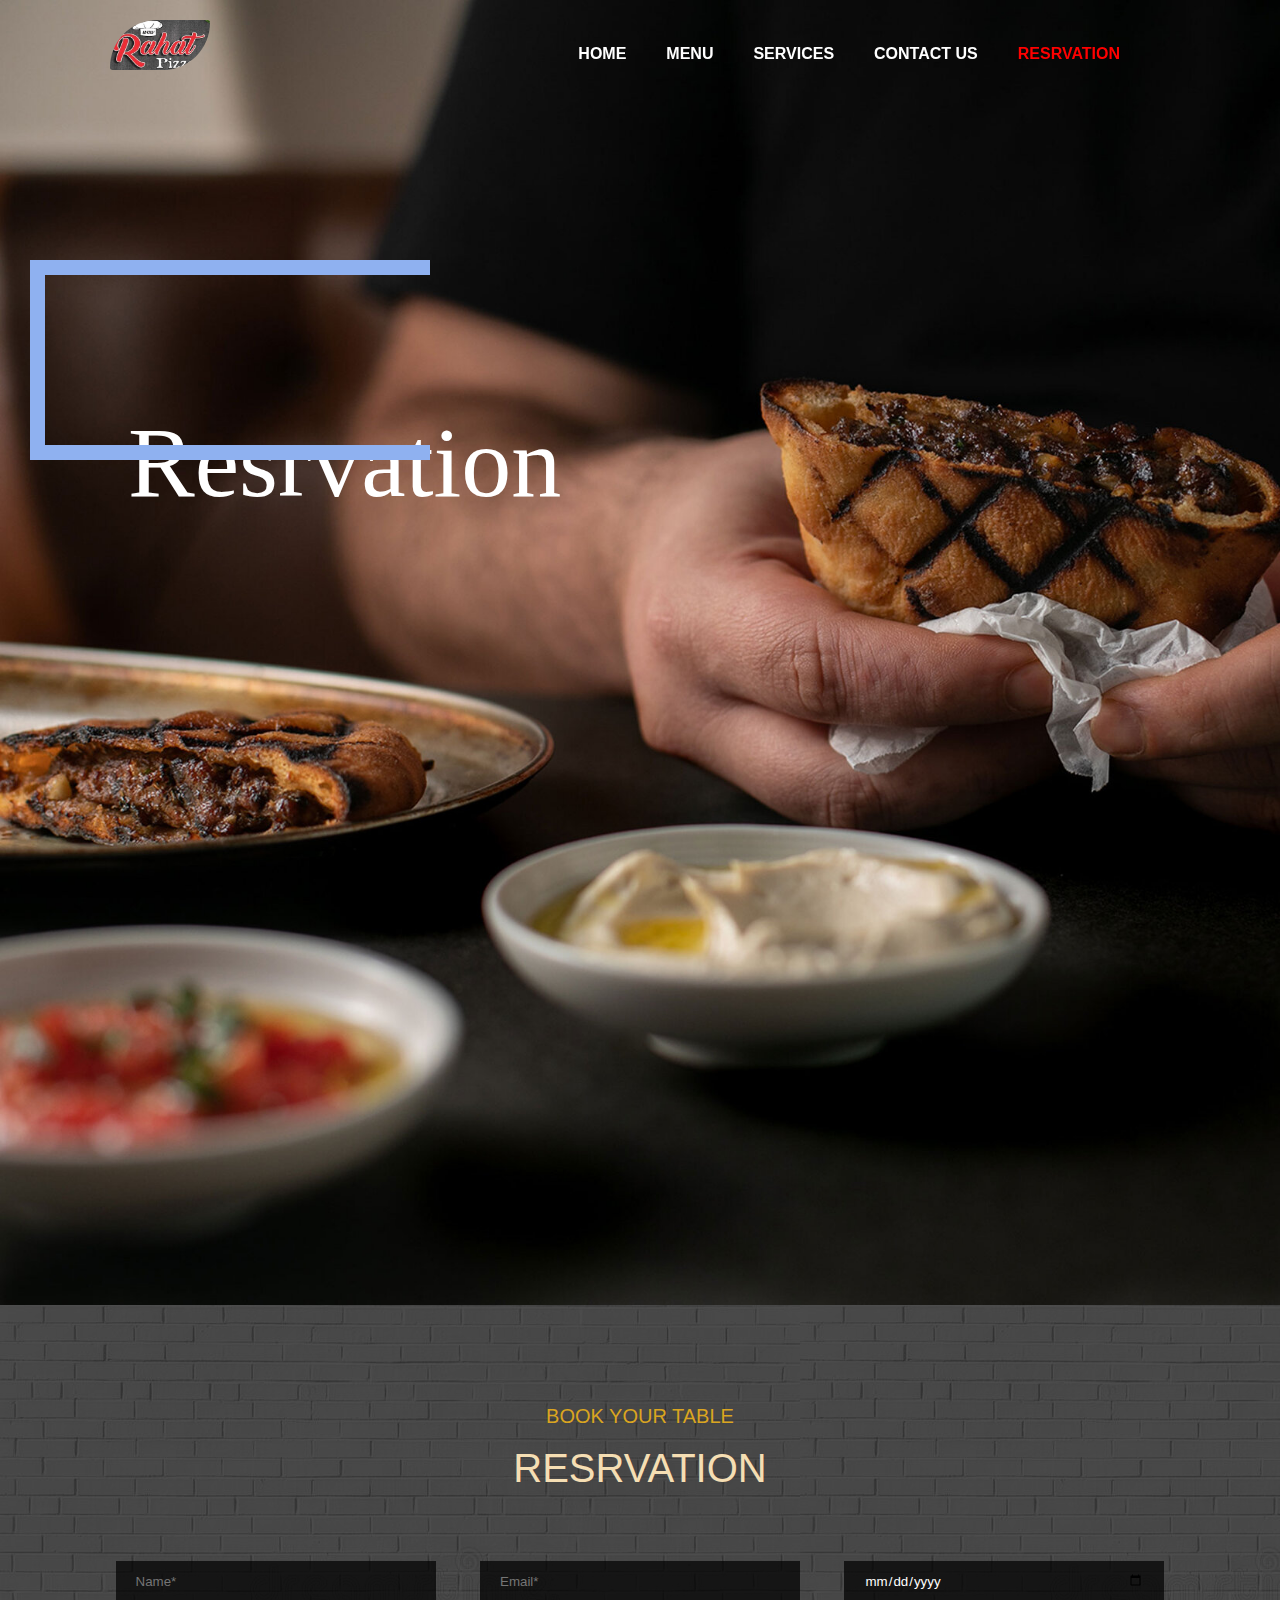
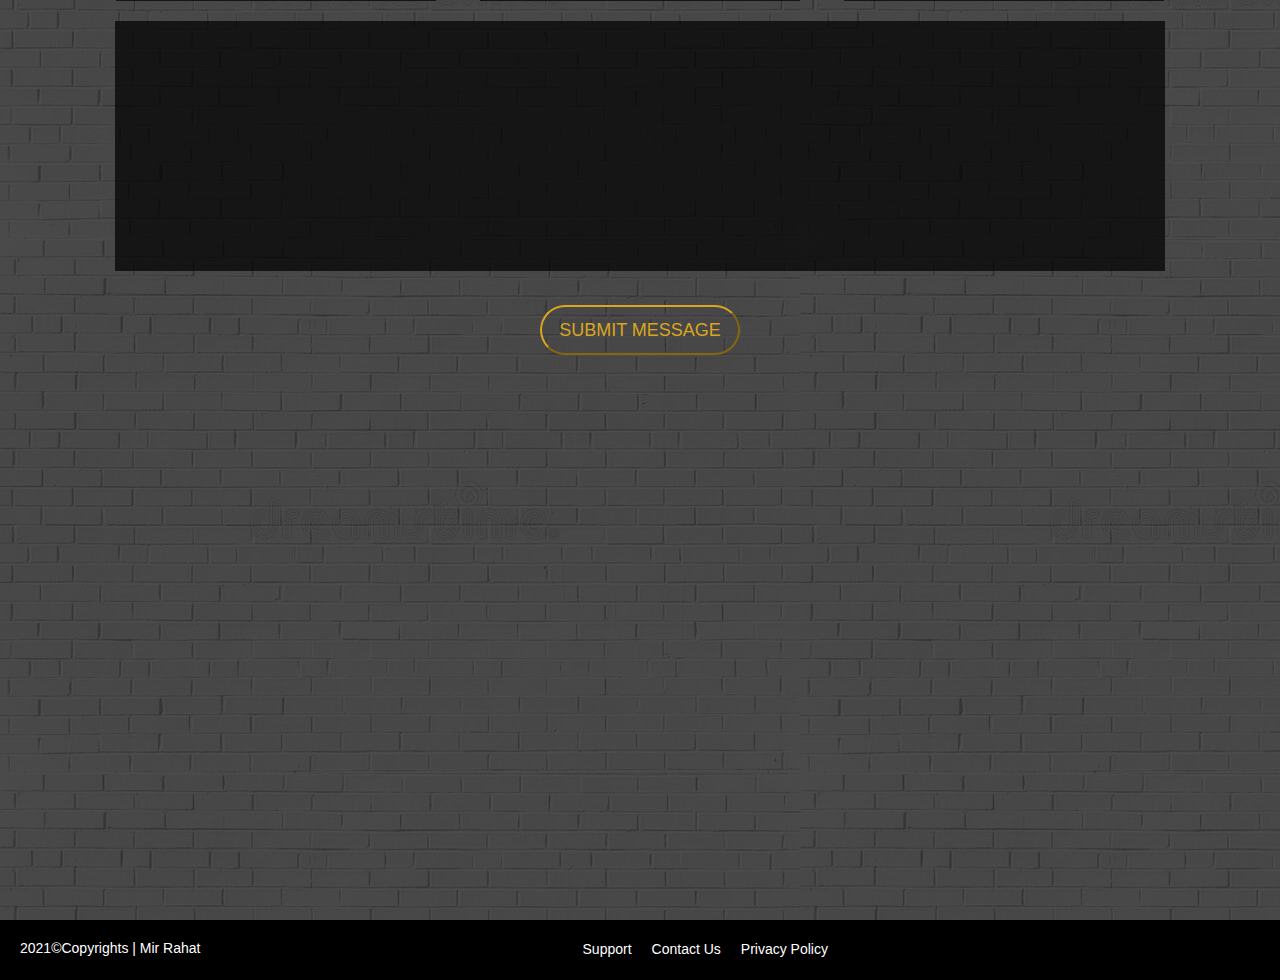
<file: resrvation.html>
<!DOCTYPE html>
<html lang="en">
<head>
    <meta charset="UTF-8">
    <meta http-equiv="X-UA-Compatible" content="IE=edge">
    <meta name="viewport" content="width=device-width, initial-scale=1.0">
    <title>rahat restaurant-resrvation</title>
    <link rel="stylesheet" href="css/home.css">
    <link rel="stylesheet" href="css/resrvation.css">
    <link rel="stylesheet" href="https://pro.fontawesome.com/releases/v5.10.0/css/all.css" integrity="sha384-AYmEC3Yw5cVb3ZcuHtOA93w35dYTsvhLPVnYs9eStHfGJvOvKxVfELGroGkvsg+p" crossorigin="anonymous"/>

</head>
<body>
   
    <header>
        <a href="#"> <img id="logo" src="image/logo.png" alt=""> </a>
        <ul class="navlist">
            <li class="nav"> <a href="index.html">HOME</a> </li>
            <li class="nav"> <a href="menu.html">MENU</a> </li>
            <li class="nav"> <a href="service.html">SERVICES</a> </li>
            <li class="nav"> <a href="contact_us.html"> CONTACT US</a> </li>
            <li class="nav1"> <a href="resrvation.html">RESRVATION</a> </li>
            <li class="nav"> <i id="search"  class="fas fa-search"></i></li>
        </ul>
        
    </header>

    <div class="banner">
        <div class="context-1">
            
            <p class="high-title">resrvation</p>
            
            <span class="box">

            </span>

        
        </div>

    </div>

       
<main-resrvation>
    <section class="part-contact1">
        <form id="booking" action="mailto:mirrahat00@gmail.com" method="POST">
            <p class="card_p_title extrac1">  book your table </p> 
            <br> 
            <p class="mid-title resrvation"> resrvation</p>
            <div class="froms-name">
                <input type="text" placeholder="Name*" name="name" id="mess" required>
                <input type="text" placeholder="Email*" name="Email" id="mess" required>
                <input type="date" placeholder="date*" name="date" id="mess" required>
            </div>
            <div class="messages">
                <textarea type="text" placeholder="Message" name="Message" id="messag"> </textarea>
            </div>
            <button class="ms-btn">submit message</button>
        </form>
    </section>
 

</main-resrvation>




<footer>
    <div class="copy">
       <p>2021&copy;Copyrights | Mir Rahat </p> 
    </div>
    <div class="support">
        <ul class="foot">
            <li class="foo"><a href="#">Support</a></li>
            <li class="foo"><a href="#">Contact Us</a></li>
            <li class="foo"><a href="#">Privacy Policy</a></li>
        </ul>
    </div>
    <div class="social">
        <a href="#"><i id="instagram" class="fab fa-instagram-square "></i></a>
        <a href="http://facebook.com/mir.rahat.98" target="_blank"><i id="facebook" class="fab fa-facebook-square "> </i></a>
        <a href="https://github.com/Rahat-0" target="_blank"><i id="twitter" class="fab fa-github-square " ></i></a>
        <a href="https://www.linkedin.com/in/mir-rahat-6ab899209/" target="_blank"><i id="linkedin" class="fab fa-linkedin "></i></a>
        <a href="mailto:mirrahat00@gamil.com" target="_blank"><i id="email" class="fas fa-envelope-square "></i></a>


    </div>
</footer>



    <script src="js/home.js"></script>
</body>
</html>
</file>
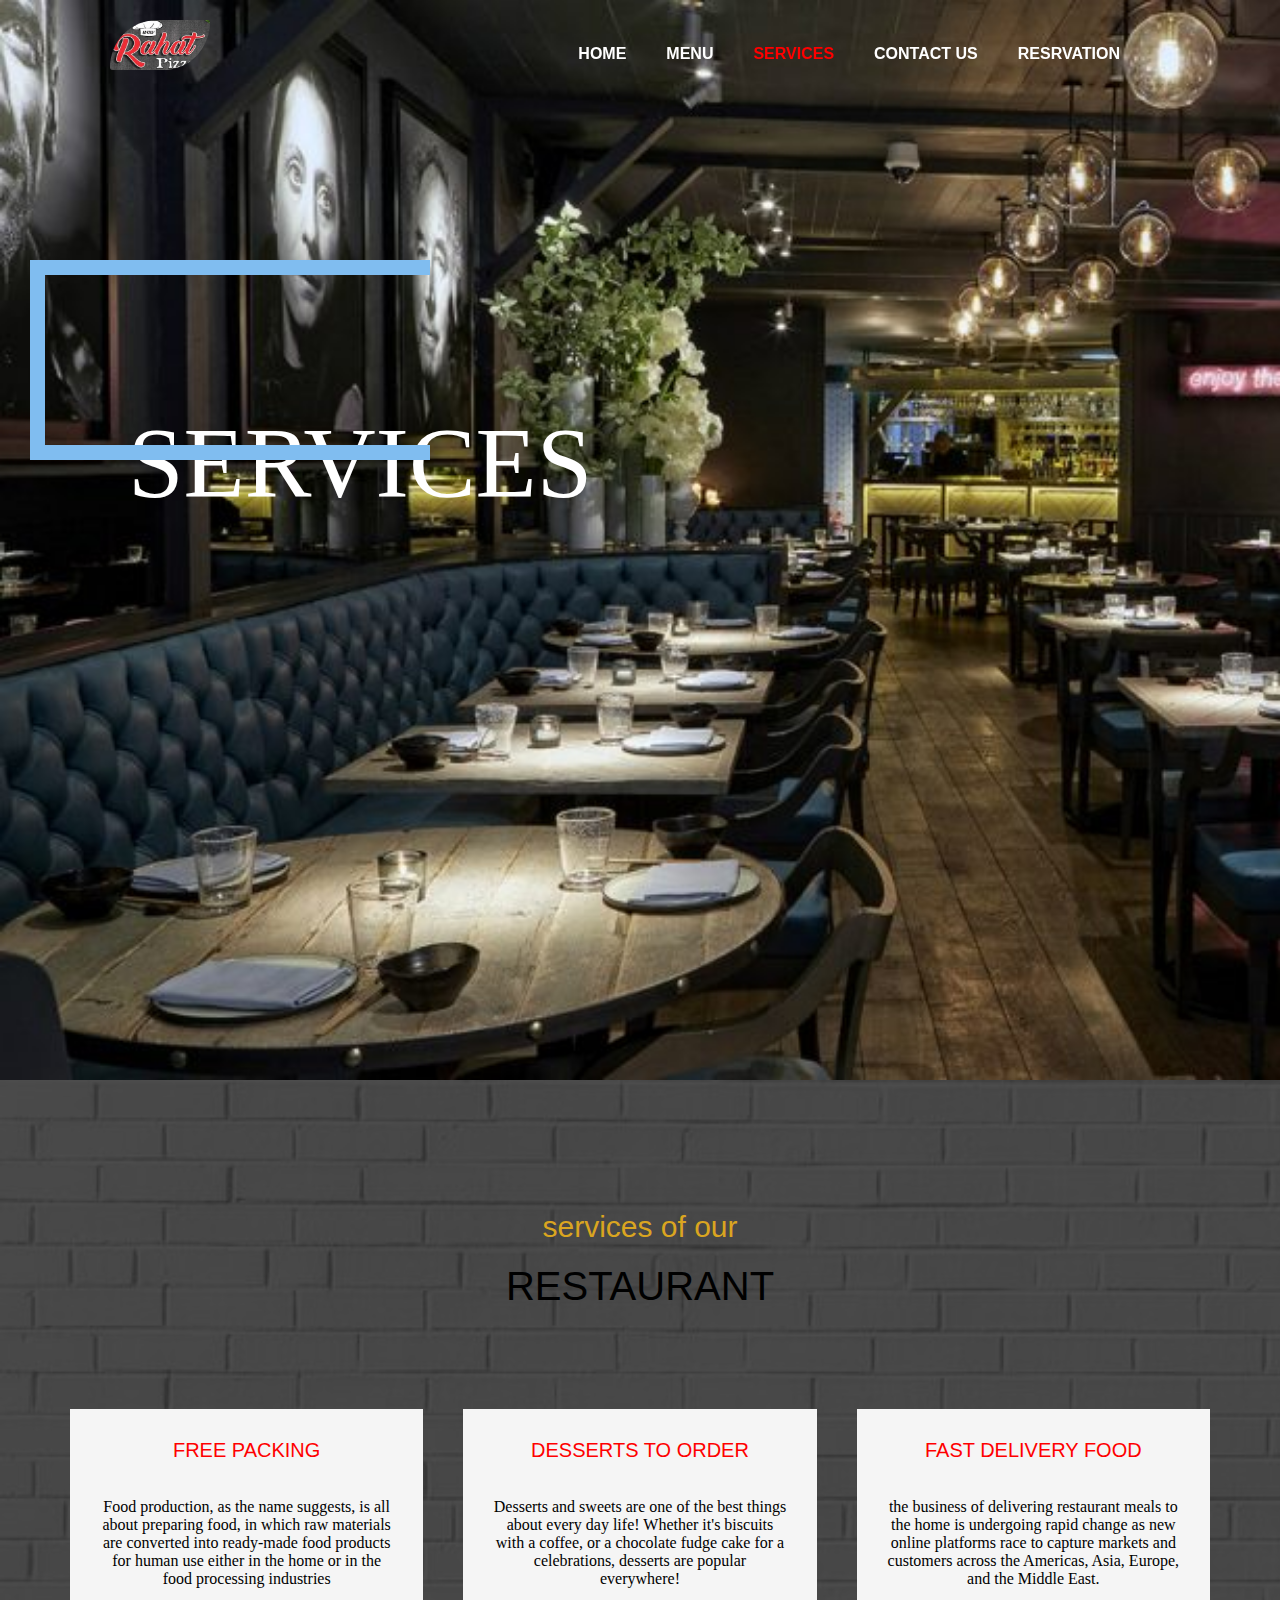
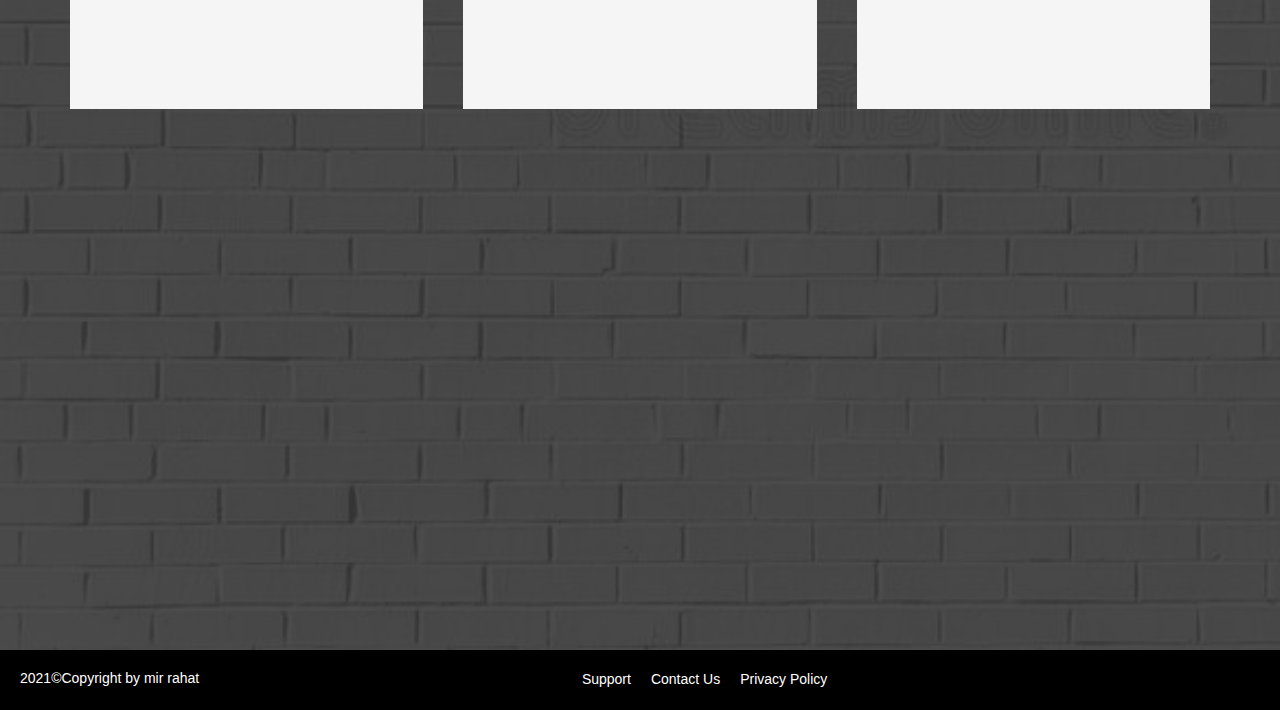
<file: service.html>
<!DOCTYPE html>
<html lang="en">
<head>
    <meta charset="UTF-8">
    <meta http-equiv="X-UA-Compatible" content="IE=edge">
    <meta name="viewport" content="width=device-width, initial-scale=1.0">
    <title>rahat restaurant- services</title>
    <link rel="stylesheet" href="css/home.css">
    <link rel="stylesheet" href="css/service.css">
    <link rel="stylesheet" href="https://pro.fontawesome.com/releases/v5.10.0/css/all.css" integrity="sha384-AYmEC3Yw5cVb3ZcuHtOA93w35dYTsvhLPVnYs9eStHfGJvOvKxVfELGroGkvsg+p" crossorigin="anonymous"/>

</head>
<body>
   
    <header>
        <a href="#"> <img id="logo" src="image/logo.png" alt=""> </a>
        <ul class="navlist">
            <li class="nav"> <a href="index.html">HOME</a> </li>
            <li class="nav"> <a href="menu.html">MENU</a> </li>
            <li class="nav1"> <a href="service.html">SERVICES</a> </li>
            <li class="nav"> <a href="contact_us.html"> CONTACT US</a> </li>
            <li class="nav"> <a href="resrvation.html">RESRVATION</a> </li>
            <li class="nav"> <i id="search"  class="fas fa-search"></i></li>
        </ul>
        
    </header>

    <div class="banner">
        <div class="context-1">
            <p class="low-title"></p>
            <p class="high-title">services</p>
            <span class="box">

            </span>
        
        </div>

    </div>

       
<main-contact>
 

    <section class="part4">
        <div class="title4"><p class="para4">services of our</p><P class="mid-title extra4" >  restaurant</p>
        </div>  
        <div class="card4">
            <div class="card4_1">
              <i></i>
              <p class="card_p_title">free packing</p>
              <br> <br>
              <p class="card_p_dis">Food production, as the name suggests, is all about preparing food, in which raw materials are converted into ready-made food products for human use either in the home or in the food processing industries</p>
  
            </div>
            <div class="card4_2">
              <i></i>
              <p class="card_p_title" >desserts to order</p>
              <br> <br>
              <p class="card_p_dis">Desserts and sweets are one of the best things about every day life! Whether it's biscuits with a coffee, or a chocolate fudge cake for a celebrations, desserts are popular everywhere!</p>
  
            </div>
            <div class="card4_3">
              <i></i>
              <p class="card_p_title">fast delivery food</p>
              <br> <br>
              <p class="card_p_dis">the business of delivering restaurant meals to the home is undergoing rapid change as new online platforms race to capture markets and customers across the Americas, Asia, Europe, and the Middle East.</p>
  
            </div>
        </div>
  
      </section>


</main-contact>




<footer>
    <div class="copy">
       <p>2021&copy;Copyright by mir rahat </p> 
    </div>
    <div class="support">
        <ul class="foot">
            <li class="foo"><a href="#">Support</a></li>
            <li class="foo"><a href="#">Contact Us</a></li>
            <li class="foo"><a href="#">Privacy Policy</a></li>
        </ul>
    </div>
    <div class="social">
        <a href="#"><i id="instagram" class="fab fa-instagram-square "></i></a>
        <a href="http://facebook.com/mir.rahat.98" target="_blank"><i id="facebook" class="fab fa-facebook-square "> </i></a>
        <a href="https://github.com/Rahat-0" target="_blank"><i id="twitter" class="fab fa-github-square " ></i></a>
        <a href="https://www.linkedin.com/in/mir-rahat-6ab899209/" target="_blank"><i id="linkedin" class="fab fa-linkedin "></i></a>
        <a href="mailto:mirrahat00@gamil.com" target="_blank"><i id="email" class="fas fa-envelope-square "></i></a>


    </div>
</footer>



    <script src="js/home.js"></script>
</body>
</html>
</file>
<file: css/home.css>
*{
    margin: 0;
    padding: 0;
    box-sizing: border-box;
    font-family: sans-serif;
    flex-wrap:initial;
    scroll-behavior:smooth;
    
}


big-title{
    color: goldenrod;
    font-size: 70px;
    
}
.mid-title{
    font-size: 40px;
    text-transform: uppercase;
}
.card_p_title{
    font-size: 20px;
    text-transform: uppercase;
    color: red;
    
}
.card_p_dis{
    font-family: 'Dancing Script', cursive;
}

/* header start from here */
body{
    height: 200vh;
}
header{
    
    width: 100%;
    top: 0;
    left: 0;
    position: fixed;
    text-align: center;
    display: flex;
    justify-content: space-between;
    padding: 10px 100px;
    transition: 0.6s;
    z-index: 1000;
    font-weight: bolder;
    flex-wrap: wrap;
}
header.sticky{
    padding: 1px 80px;
    background: gray;
}

#logo{
    position: relative;
    width: 100px;
    height: 50px;
    margin: 10px;
    border-radius: 90px 5px 90px 5px;
    transition: .5s;
}
header .navlist{
    position: relative;
    display: flex;
    margin: 35px 0px;
    justify-content: center;
    align-items: center;
    
 
}
header .navlist .nav, header .navlist .nav1{
    position: relative;
    margin: 0px 20px;
    list-style: none;
    font-size: 16px;
    transition: .8s;

}
header .navlist .nav a {
    text-decoration: none;
    color: white;
}
header .navlist .nav a:hover{
    color: red;
}

.nav:hover{
    color: red;
    transform: scale(1.2);
}
.nav1 a{
    color: red;
    text-decoration: none;
    font-weight: bolder;
}
.nav1 a:hover{
    color: white;
    transform: scale(1.2);
}
#search{
    color: white;
}


/* header end here */


header.sticky #logo, header.sticky .navlist .nav{
    transform: scale(.8);
    
}

/* banner start from here */
.banner{
    position: absolute;
    width: 100%;
    height: 200vh;
    background: url(../image/homepage\ background_4.jpg);
    background-size: cover;
    background-repeat: no-repeat;
}
.context-1{
    margin-top: 60vh;
    text-align: center;
    
}
.low-title{
    font-size: 30px;
    text-transform: uppercase;
    
    color: white;
}
.high-title{
    color: white;
    font-size: 100px;
    text-transform: uppercase;
    font-family: 'Dancing Script', cursive;
}

.paragraph{
    color: white;
    font-size: 22px;
    line-height: 30px ;
    font-family: 'Dancing Script', cursive;
}
.main-btn{
    height: 50px;
    width: 200px;
    background: transparent;
    border-radius: 30px;
    border-color: goldenrod;
    transition: .4s;
    text-transform: uppercase;
}
.main-btn a{
    text-decoration: none;
    color: goldenrod;
    font-size: 20px;
    font-weight: bold;
}
.main-btn:hover{
    background: black;
    transform: scale(1.1);
}

.banner::after{
    content: "";
    clear: both;
    display: table;
}

/* banner end here */


/* main part start form here */
main{
    box-sizing: border-box;
    position: relative;
    top: 200vh;
    height: 820vh;
    width: 100%;
    background: url(../image/background-home.jpg);
}



/* section one start here */

.part1{
    display: flex;
    width: 100%;
    height: 100vh;
    text-align: center;
    box-sizing: border-box;
}
.part1 .image1{
    margin: 80px;
    width: 50%;
    /* display: flex;
    
    justify-content: center;
    align-items: center; */
}
.part1 .image1 img{
    width: 500px;
    height: 500px;
}

.part1 .contant1{
    margin: 80px 0;
    width: 50%;
    text-align: left;
}

.part1-dtls{
    width: 80%;
    text-align: justify;
    font-family: 'Dancing Script', cursive;
}
.body-btn{
    width: 150px;
    height: 50px;
    border-color: goldenrod;
    border-radius: 30px;
    background: rgb(68, 65, 65);
    opacity: .9;
    transition: .5s;
    text-transform: uppercase;
}
.body-btn:hover{
    background: black;
    transform: scale(1.1);
    
}
.body-btn a{
    text-decoration: none;
    font-size: 20px;
    color: goldenrod;
}


.part1::after{
    content: "";
    clear: both;
    display: table;
}


/* section one end here */


/* section 2 start from here */


.part2{
    height: 100vh;
    width: 100%;
    text-align: center;
    margin: 200px 0px;
    transition: .5s;
}
.part2 img{
    height: 700px;
    width: 100%;
    transition: .5s;
}

.radio-btn{
    margin-top: -50px;
    transition: .5s;
}







/* section 2 ends here  */








/* section 3 start from here */

.part3{
    display: flex;
    width: 100%;
    height: 110vh;
    text-align: center;
    box-sizing: border-box;
    
}

.part3 .image3{
    margin: 80px;
    width: 50%;
    /* display: flex;
    
    justify-content: center;
    align-items: center; */
}

.part3 .contant3{
    margin: 80px 20px 40px 100px ;
    width: 50%;
    text-align: left;
}
.part1 .contant3 #part1-para{
    font-size: 35px;
    text-transform: uppercase;
}
.part3 .contant3 .part3-dtls{
    width: 80%;
    text-align: justify;
}

.part3 .image3 img{
    width: 500px;
    height: 500px;
}

/* we have to add some css code form part1 */







/* section 3 end here  */

/* section 4 start from here */

.part4{
    width: 100%;
    height: 133vh;
    text-align: center;
    background: rgba(0,0,0, .7);
    
}
.title4{
    padding-top: 130px;
}
.para4{
    font-size: 30px;
    color: goldenrod;
    
}

.extra4{
    margin-top: 20px;
}
.card4{
    margin-top: 100px;
    display: flex;
    justify-content: center;
    margin: 0 50px;
}
.card4_1, .card4_2, .card4_3{
    width: 30%;
    height: 300px;
    background: whitesmoke;
    margin: 100px 20px;
    padding: 30px;
    transition: .6s;
}
.card4_1:hover{
    background: rgba(0,0,0, .6);
    color: whitesmoke;
}
.card4_2:hover{
    background: rgba(0,0,0, .6);
    color: whitesmoke;
}
.card4_3:hover{
    background: rgba(0,0,0, .6);
    color: whitesmoke;
    
}
/* section 4 end here  */

/* section 5 start from here  */
.part5{
    width: 100%;
    height: 108vh;
    position: relative;
    display: block;
    text-align: center;
    background: url(../image/homepage\ background_4.jpg);
    justify-items: center;
    background-size:cover;
    
}
.parag{
    text-transform: uppercase;
    padding-top: 110px;
}
.mid-p{
    font-size: 30px;
   color:goldenrod;
}
.big-p{
    font-size: 40px;
    color: whitesmoke;
}
.card{
    display: flex;
    justify-items: center;
    width: 100%;
    padding-top: 90px;
    transition: .3s;
    
}

.card1, .card2, .card3{
    
    width: 30%;
    height: 250px;
    margin: 40px;
    padding: 50px;
    background: rgba(0, 0, 0, 0.7);
    transition: .4s;
}

.card1:hover{
    border: 2px red solid;
}
.card1:hover #ilogo {
    animation-name: logo;
    animation-duration: 1.5s;
    animation-iteration-count: infinite;
    animation-timing-function: linear;
}
@keyframes logo {
0%{
    color: red;
    }

50%{
    color: yellow;
}

100%{
    color: red;
    }
}
.card1:hover .title-add{
    color: red;
    
}
#ilogo{
    transition: .4s;
  
}
.title-add{
    font-size: 20px;
    text-transform: uppercase;
    color: white;
    transition: .4s;
    
}

address{
    font-size: 14px;
    text-transform: capitalize;
    color: whitesmoke;
    line-height: 20px;
}
#ilogo{
    
    color: white;
    
}
#ilogo:hover{
    color:red;
}

/* section 5 ends here  */

/* section 6 start from here  */

.part-contact1{
    bottom:0px;
    position: relative;
    text-align: center;
    width: 100%;
    height: 130vh;
    background: rgba(0, 0, 0, 0.7);
    transition: 0.5s;
}
#mess{
    box-sizing: border-box;
    width: 25%;
    margin: 20px;
    padding: 20px;
    height: 20px;
    background: rgba(255, 255, 255, 0.5);
    border: none;
    color: rgb(0, 0, 0);
    outline: none;
}
#messag{
    width: 82%;
    height: 250px;
    padding: 10px;
    margin: 0 auto;
    border: none;
    background: rgba(255, 245, 245, 0.5);
    color: rgb(0, 0, 0);
    resize: none;
    outline: none;
}
.resrvation{
    margin-bottom: 50px;
    color: wheat;
}
.extrac1{
    display: block;
    padding-top: 100px;
    color: goldenrod;

}
.ms-btn{
    
    height: 50px;
    width: 200px;
    background: transparent;
    border-radius: 30px;
    border-color: goldenrod;
    transition: .4s;
    margin-top: 30px;
    color: goldenrod;
    font-size: 18px;
    text-transform: uppercase;
}
.ms-btn:hover{
    background: rgba(0, 0, 0, 0.6);
    color: white;
}
/* section 6 end here  */
/* map start from here  */   

.map{
    position: relative;
    width: 100%;
    height: 80vh;
}
.map iframe{
    width: 100%;
    height: 100%;
    padding: 40px;
    background: rgba(131, 131, 238, 0.7);
}
/* map end here here  */
/* main part end here */





footer{
    position: relative;
    top: 204vh ;
    width: 100%;
    height: 60px;
    background: black;
    text-align: center;
    display: flex;
    justify-content: space-between;
    
    
}
.copy, .support, .social{
    margin: 20px;
}
.copy p{
    color: white;
    font-size: 14px;
    font-family: sans-serif;
}
.support{

}
.social{
    
}
footer .support .foot{
    display: flex;
  
}
footer .support .foot .foo a:hover{
    color: red;
  
}
footer .support .foot .foo{
    margin: 0 10px;
    list-style: none;
}
footer .support .foot .foo a{
    text-decoration: none;
    color: white;
    font-size: 14px;
}
#facebook, #twitter, #instagram, #email, #linkedin{
    color: white;
    margin: 5px;
    transition: .5s;
}

#facebook:hover{
    color: #3b5998;
    transform: scale(1.7);
}
#twitter:hover{
    color:  #4078c0;
    transform: scale(1.7);
}
#instagram:hover{
    color: rgb(150, 27, 27);
    transform: scale(1.7);
}
#email:hover{
    color: blue;
    transform: scale(1.7);
}
#linkedin:hover{
    color:  #0e76a8;
    transform: scale(1.7);
}
</file>
<file: css/contact_us.css>
.banner{
    position: absolute;
    width: 100%;
    height: 120vh;
    background: url(../image/contact-us.jpg);
    
    background-size: cover;
    background-repeat: no-repeat;
}
.context-1{
    margin-top: 45vh;
    margin-left: 10%;
    text-align:left;
   
    
    
}
.box{

    position: absolute;
    width: 400px;
    height: 200px;
    top: 260px;
    left: 30px;
    border: rgb(128, 189, 240) solid;
    border-width: 15px 0 15px 15px;
    background: transparent;
    
}
main-contact{
    position: relative;
    top: 120vh;
    height: 100vh;
    width: 100%;
    background: url(../image/background-home.jpg);
    background-size: cover;
}


footer{
    position: relative;
    top: 120vh ;
}
</file>
<file: css/menu.css>
.banner{
    position: absolute;
    width: 100%;
    height: 130vh;
    background: url(../image/homepage\ background_1.jpg);
    background-size: cover;
    background-repeat: no-repeat;
}
.box{

    position: absolute;
    width: 400px;
    height: 200px;
    top: 260px;
    left: 30px;
    border: rgb(143, 177, 240) solid;
    border-width: 15px 0 15px 15px;
    
    z-index: 1;
}
.context-1{
    margin-top: 45vh;
    margin-left: 10%;
    text-align:left;
    z-index: 2;
    
    
}
.contant1 > ul li{
    font-family: 'Dancing Script', cursive;
    text-decoration:wavy;
    color:rgb(66, 66, 66);
    font-size: 1.1rem;
}
main-menu{
    position: absolute;
    top: 130vh;
    height: 240vh;
    width: 100%;
    background: url(../image/background-home.jpg);
    
}

.part1{
    display: flex;
    width: 100%;
    height: 130vh;
    text-align: center;
    box-sizing: border-box;
}
.part1 .image1{
    margin: 80px;
    width: 50%;
    /* display: flex;
    
    justify-content: center;
    align-items: center; */
}
.part1 .image1 img{
    width: 500px;
    height: 500px;
}

.part1 .contant1{
    margin: 80px 0;
    width: 50%;
    text-align: left;
}

.part1 .contant1 .part1-dtls{
    width: 80%;
    text-align: justify;
}
.photos{
    display: flex;
    justify-content: center;
    align-items: center;
    
}

/* .photo1, .photo2{
    position: relative;
    margin-top: 100px;
    display: flex;
    justify-content: center;

} */




 /* hover effect start here */
.items{
    position: relative;
    
    height: 300px;
    width: 350px;
}
.items #img1{
    position: absolute;
    height: 100%;
    width: 100%;
}
.items .titles{
    position: absolute;
    height: 100%;
    width: 100%;
    color: wheat;
    text-align: center;
    padding-top: 160px;
    background: rgba(190, 25, 25, 0.7);
    transition: .5s;
    cursor: pointer;
    opacity: 0;
}
.items .titles:hover{
    opacity: 1;
    
}
.items h2{
    text-transform: uppercase;
    font-weight: bolder;
    text-align: start;
    padding: 10px 60px;
}
.items p{
    text-transform: capitalize;
    font-size: 14px;
    text-align: justify;
    padding: 10px 60px;
    font-family: 'Dancing Script', cursive;
}


 /* hover effect end here  */
/* #img1, #img2{
    width: 300px;
    height: 300px;
    margin: 10px 0px;
    transition: .5s;
}
#img2{
    margin-top: -115px;
}
#img1:hover{
    transform: scale(1.1);
    
}
#img2:hover{
    transform: scale(1.1);
} */


footer{
    position: relative;
    top: 370vh ;
    bottom: 0;
}
</file>
<file: css/resrvation.css>
.context-1{
    margin-top: 45vh;
    margin-left: 10%;
    text-align:left;
    z-index: 2;
    
    
}
.high-title{
    text-transform: capitalize;
}
.box{

    position: absolute;
    width: 400px;
    height: 200px;
    top: 260px;
    left: 30px;
    border: rgb(143, 177, 240) solid;
    border-width: 15px 0 15px 15px;
    
    z-index: 1;
}
.banner{
    position: absolute;
    width: 100%;
    height: 145vh;
    background: url(../image/reservation.jpg);
    background-size: cover;
}
main-resrvation{
    position: absolute;
    top: 145vh;
    height: 140vh;
    width: 100%;
    background: url(../image/background-home.jpg);
    
}

.part-contact1{
    text-align: center;
    width: 100%;
    height: 140vh;
    background: rgba(0, 0, 0, 0.7);
    
}
#mess{
    box-sizing: border-box;
    width: 25%;
    margin: 20px;
    padding: 20px;
    height: 20px;
    background: rgba(0, 0, 0, 0.7);
    border: none;
    color: white;
}
#messag{
    width: 82%;
    height: 250px;
    padding: 10px;
    margin: 0 auto;
    border: none;
    background: rgba(0, 0, 0, 0.7);
    color: white;
    resize: none;
}
.resrvation{
    margin-bottom: 50px;
    color: wheat;
}
.extrac1{
    display: block;
    padding-top: 100px;
    color: goldenrod;

}
.ms-btn{
    
    height: 50px;
    width: 200px;
    background: transparent;
    border-radius: 30px;
    border-color: goldenrod;
    transition: .4s;
    margin-top: 30px;
    color: goldenrod;
    font-size: 18px;
}
.ms-btn:hover{
    background: rgba(0, 0, 0, 0.6);
    color: white;
}
footer{
    position: absolute;
    top: 280vh ;
}
</file>
<file: css/service.css>
.banner{
    position: absolute;
    width: 100%;
    height: 120vh;
    background: url(../image/homepage\ background_3.jpg);
    background-size: cover;
    background-repeat: no-repeat;
}
.context-1{
    margin-top: 45vh;
    margin-left: 10%;
    text-align:left;
   
    
    
}
.box{

    position: absolute;
    width: 400px;
    height: 200px;
    top: 260px;
    left: 30px;
    border: rgb(128, 189, 240) solid;
    border-width: 15px 0 15px 15px;
    background: transparent;
    
}
main-contact{
    position: absolute;
    top: 120vh;
    height: 130vh;
    width: 100%;
    background: url(../image/background-home.jpg);
    background-size: cover;
}


footer{
    position: absolute;
    top: 250vh ;
}
</file>
